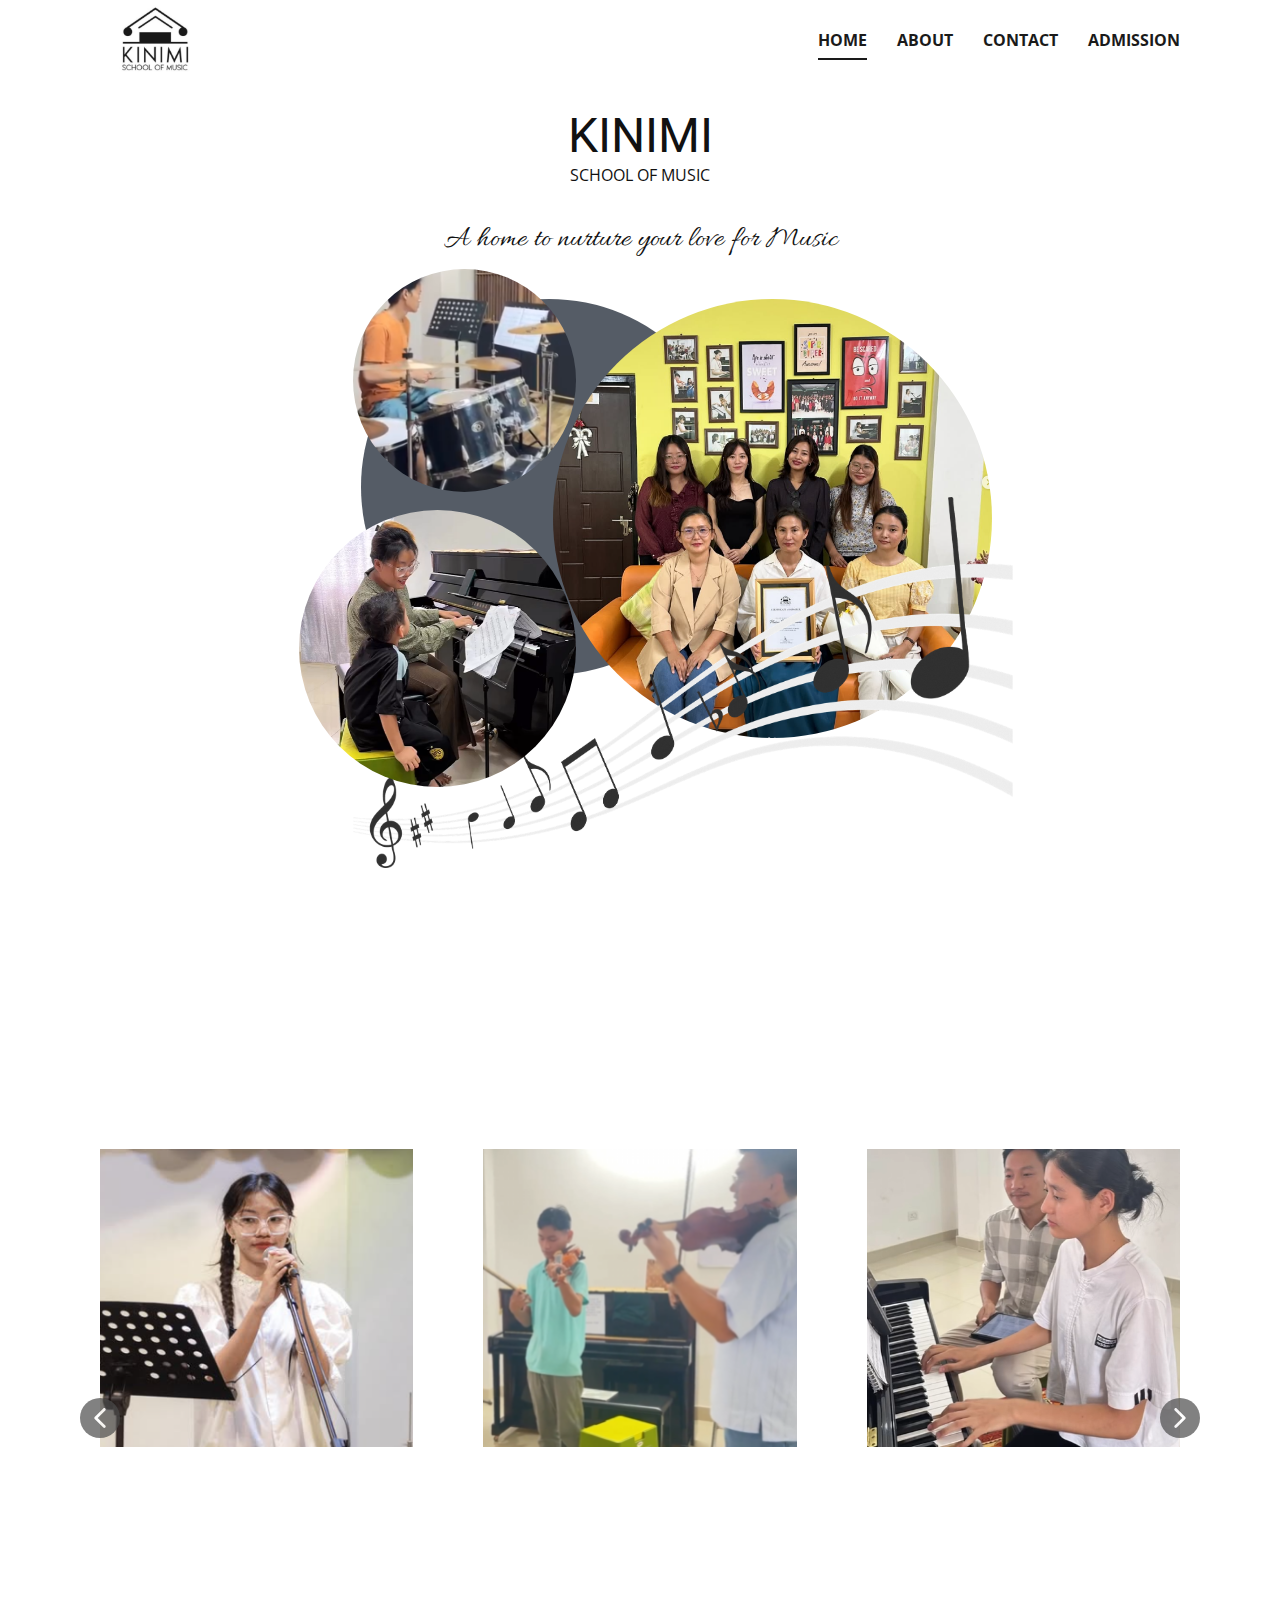
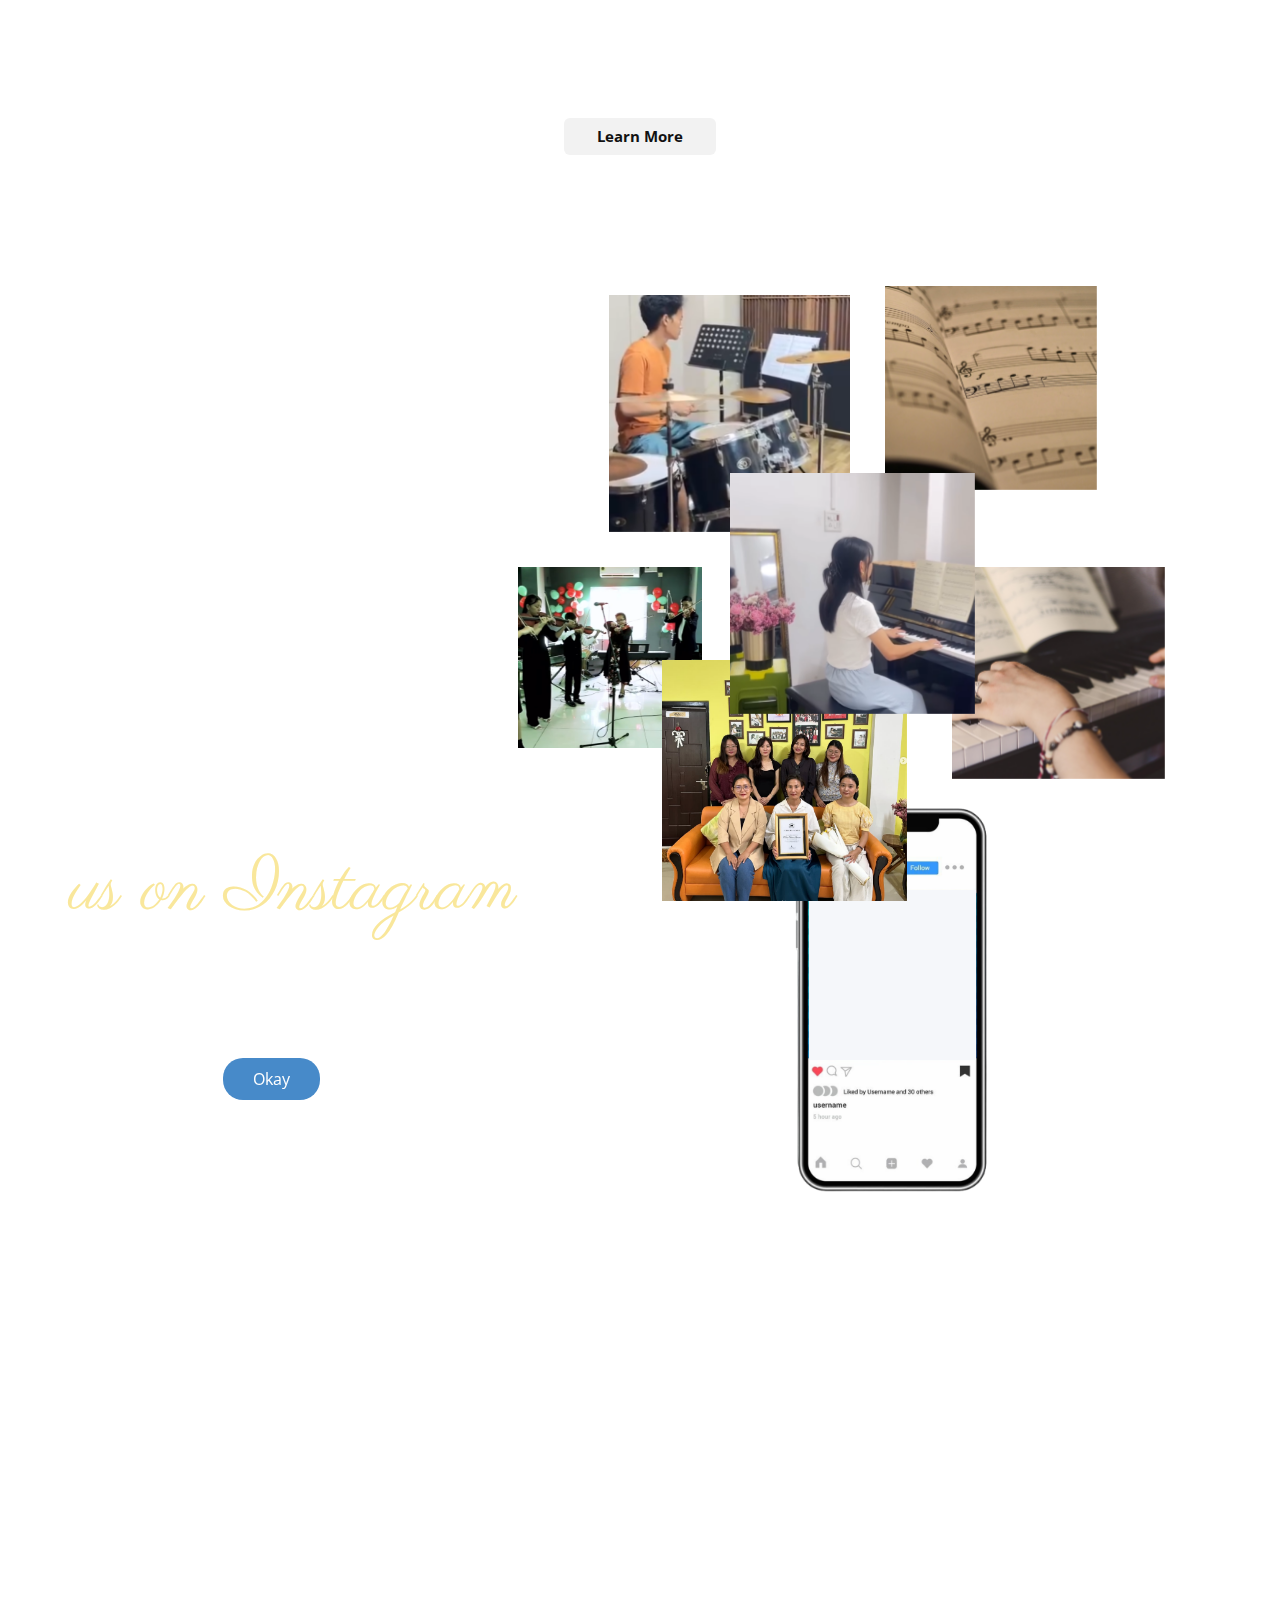
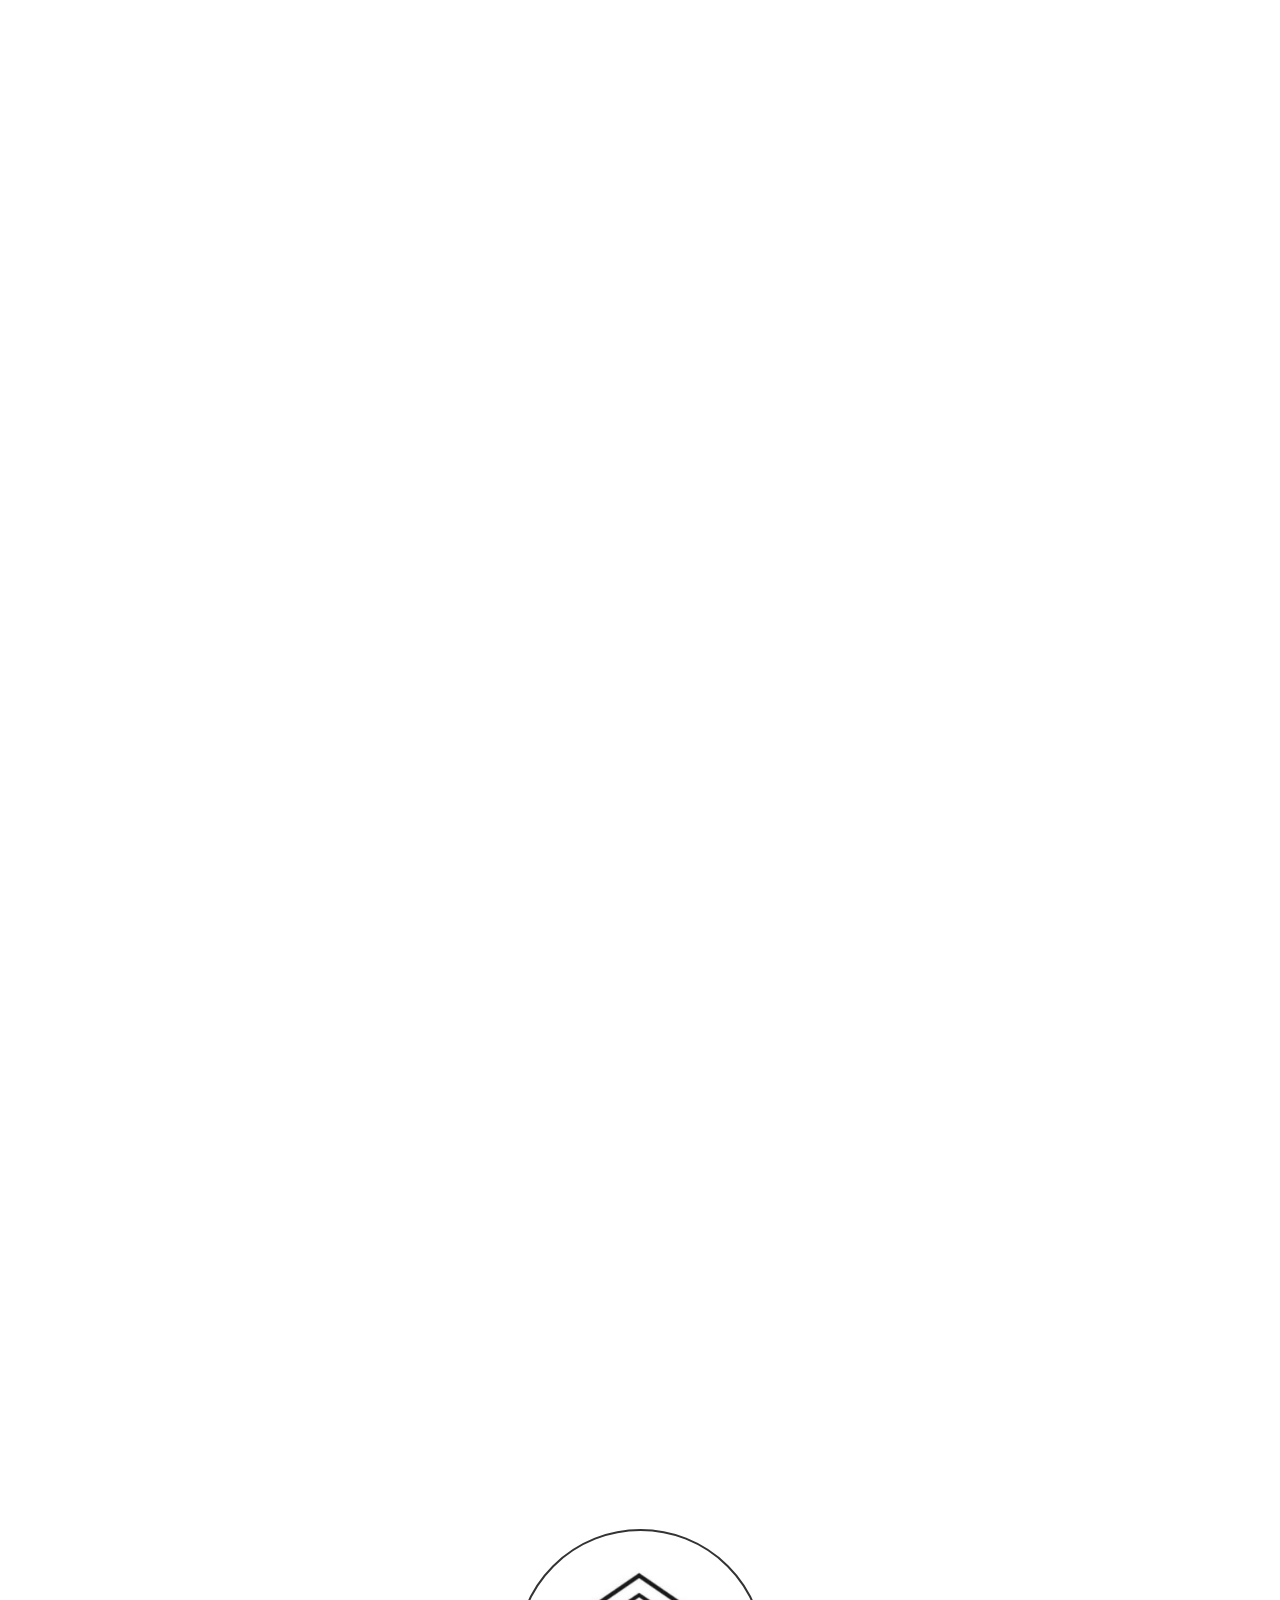
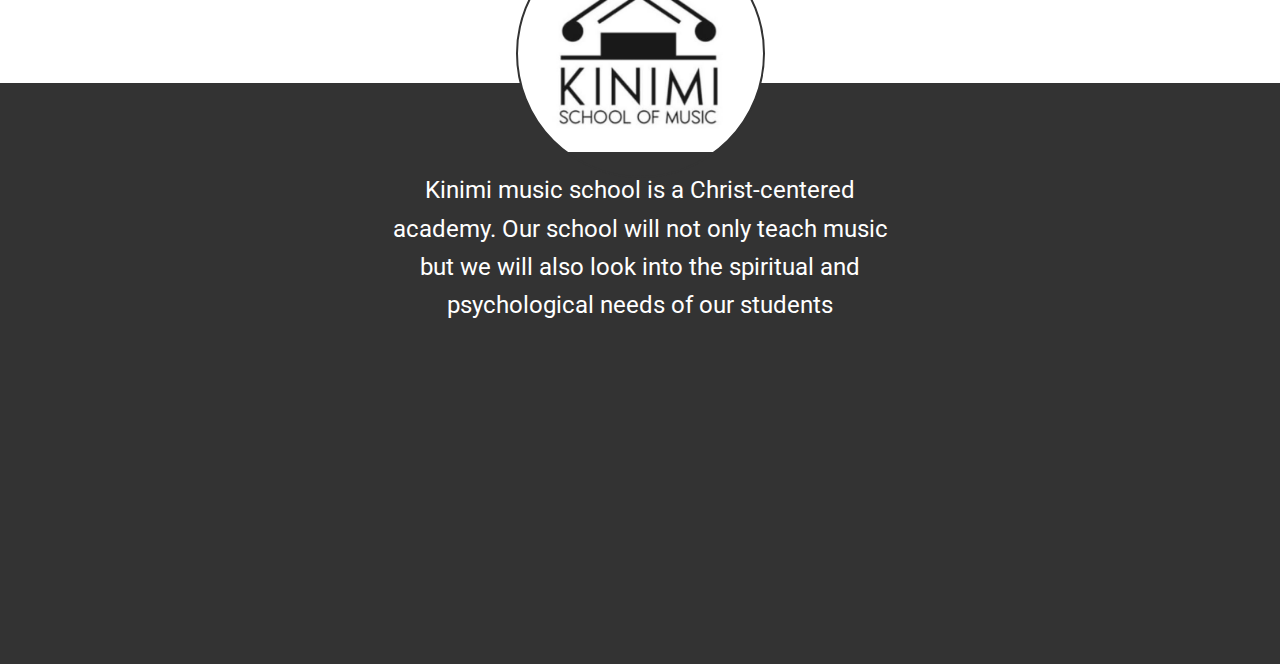
<file: index.html>
<!DOCTYPE html>
<html style="font-size: 16px;" lang="en"><head>
    <meta name="viewport" content="width=device-width, initial-scale=1.0">
    <meta charset="utf-8">
    <meta name="keywords" content="KINIMI">
    <meta name="description" content="">
    <title>Home</title>
    <link rel="stylesheet" href="nicepage.css" media="screen">
<link rel="stylesheet" href="index.css" media="screen">
    <script class="u-script" type="text/javascript" src="jquery.js" defer=""></script>
    <script class="u-script" type="text/javascript" src="nicepage.js" defer=""></script>
    <meta name="generator" content="Nicepage 7.10.10, nicepage.com">
    
    
    
    
    
    
    <link id="u-theme-google-font" rel="stylesheet" href="https://fonts.googleapis.com/css?family=Roboto:100,100i,200,200i,300,300i,400,400i,500,500i,600,600i,700,700i,800,800i,900,900i|Open+Sans:300,300i,400,400i,500,500i,600,600i,700,700i,800,800i">
    <link id="u-page-google-font" rel="stylesheet" href="https://fonts.googleapis.com/css?family=Playfair+Display:400,400i,500,500i,600,600i,700,700i,800,800i,900,900i|Montserrat:100,100i,200,200i,300,300i,400,400i,500,500i,600,600i,700,700i,800,800i,900,900i|Allura:400|Parisienne:400|Meddon:400">
    <script type="application/ld+json">{
		"@context": "http://schema.org",
		"@type": "Organization",
		"name": ""
}</script>
    <meta name="theme-color" content="#478ac9">
    <meta property="og:title" content="Home">
    <meta property="og:type" content="website">
  <meta data-intl-tel-input-cdn-path="intlTelInput/"></head>
  <body data-home-page="Home.html" data-home-page-title="Home" data-path-to-root="./" data-include-products="false" class="u-body u-xl-mode" data-lang="en"><header class="u-clearfix u-header u-sticky u-sticky-8940 u-white u-header" id="header"><div class="u-clearfix u-sheet u-valign-middle-lg u-valign-middle-sm u-valign-middle-xl u-sheet-1">
        <nav class="u-align-right u-menu u-menu-dropdown u-offcanvas u-menu-1" role="navigation" aria-label="Menu navigation">
          <div class="menu-collapse" style="font-size: 1rem; letter-spacing: 0px; font-weight: 700; text-transform: uppercase;">
            <a class="u-button-style u-custom-active-border-color u-custom-active-color u-custom-border u-custom-border-color u-custom-borders u-custom-hover-border-color u-custom-hover-color u-custom-left-right-menu-spacing u-custom-padding-bottom u-custom-text-active-color u-custom-text-color u-custom-text-decoration u-custom-text-hover-color u-custom-top-bottom-menu-spacing u-hamburger-link u-nav-link u-text-active-palette-1-base u-text-hover-palette-2-base" href="#" tabindex="-1" aria-label="Open menu" aria-controls="02e3">
              <svg class="u-svg-link" viewBox="0 0 24 24"><use xlink:href="#menu-hamburger"></use></svg>
              <svg class="u-svg-content" version="1.1" id="menu-hamburger" viewBox="0 0 16 16" x="0px" y="0px" xmlns:xlink="http://www.w3.org/1999/xlink" xmlns="http://www.w3.org/2000/svg"><g><rect y="1" width="16" height="2"></rect><rect y="7" width="16" height="2"></rect><rect y="13" width="16" height="2"></rect>
</g></svg>
            </a>
          </div>
          <div class="u-custom-menu u-nav-container">
            <ul role="menubar" class="u-nav u-spacing-30 u-unstyled u-nav-1"><li role="none" class="u-nav-item"><a role="menuitem" class="u-border-2 u-border-active-grey-90 u-border-hover-grey-50 u-border-no-left u-border-no-right u-border-no-top u-button-style u-nav-link u-text-active-grey-90 u-text-grey-90 u-text-hover-grey-90" href="./" style="padding: 10px 0px;">Home</a>
</li><li role="none" class="u-nav-item"><a role="menuitem" class="u-border-2 u-border-active-grey-90 u-border-hover-grey-50 u-border-no-left u-border-no-right u-border-no-top u-button-style u-nav-link u-text-active-grey-90 u-text-grey-90 u-text-hover-grey-90" href="About.html" style="padding: 10px 0px;">About</a>
</li><li role="none" class="u-nav-item"><a role="menuitem" class="u-border-2 u-border-active-grey-90 u-border-hover-grey-50 u-border-no-left u-border-no-right u-border-no-top u-button-style u-nav-link u-text-active-grey-90 u-text-grey-90 u-text-hover-grey-90" href="Contact.html" style="padding: 10px 0px;">Contact</a>
</li><li role="none" class="u-nav-item"><a role="menuitem" class="u-border-2 u-border-active-grey-90 u-border-hover-grey-50 u-border-no-left u-border-no-right u-border-no-top u-button-style u-nav-link u-text-active-grey-90 u-text-grey-90 u-text-hover-grey-90" href="Admission.html" style="padding: 10px 0px;">Admission</a>
</li></ul>
          </div>
          <div class="u-custom-menu u-nav-container-collapse" id="02e3" role="region" aria-label="Menu panel">
            <div class="u-black u-container-style u-inner-container-layout u-opacity u-opacity-95 u-sidenav">
              <div class="u-inner-container-layout u-sidenav-overflow">
                <div class="u-menu-close" tabindex="-1" aria-label="Close menu"></div>
                <ul class="u-align-center u-nav u-popupmenu-items u-unstyled u-nav-2" role="menubar"><li role="none" class="u-nav-item"><a role="menuitem" class="u-button-style u-nav-link" href="./">Home</a>
</li><li role="none" class="u-nav-item"><a role="menuitem" class="u-button-style u-nav-link" href="About.html">About</a>
</li><li role="none" class="u-nav-item"><a role="menuitem" class="u-button-style u-nav-link" href="Contact.html">Contact</a>
</li><li role="none" class="u-nav-item"><a role="menuitem" class="u-button-style u-nav-link" href="Admission.html">Admission</a>
</li></ul>
              </div>
            </div>
            <div class="u-black u-menu-overlay u-opacity u-opacity-70"></div>
          </div>
        </nav>
        <img class="u-expanded-height u-image u-image-contain u-image-default u-image-1" src="images/2025-07-0217_33_34-Instagram-Opera.png" alt="" data-image-width="310" data-image-height="249">
      </div><style class="u-sticky-style" data-style-id="8940">.u-sticky-fixed.u-sticky-8940:before, .u-body.u-sticky-fixed .u-sticky-8940:before {
borders: top right bottom left !important
}</style></header>
    <section class="u-align-center u-clearfix u-container-align-center u-container-align-center-lg u-container-align-center-md u-container-align-center-sm u-container-align-center-xl u-section-1" id="block-2">
      <div class="u-clearfix u-sheet u-sheet-1">
        <h2 class="u-align-center u-text u-text-default u-text-1">KINIMI</h2>
        <p class="u-align-center u-text u-text-2">SCHOOL OF MUSIC</p>
        <p class="u-align-center u-custom-font u-text u-text-3">A home to nurture your love for Music </p>
        <div class="u-palette-5-dark-2 u-preserve-proportions u-shape u-shape-circle u-shape-1" data-animation-name="fadeIn" data-animation-duration="1000" data-animation-delay="0"></div>
        <div class="u-hover-feature u-image u-image-circle u-image-1" alt="" data-image-width="806" data-image-height="776" data-animation-name="customAnimationIn" data-animation-duration="1000" data-animation-delay="0"></div>
        <div class="u-hover-feature u-image u-image-circle u-image-2" alt="" data-image-width="496" data-image-height="610" data-animation-name="customAnimationIn" data-animation-duration="1000" data-animation-delay="0"></div>
        <img class="u-expanded-width-xs u-hover-feature u-image u-image-contain u-image-default u-image-3" src="images/pngimg.com-music_notes_PNG33.png" alt="" data-image-width="2546" data-image-height="1432" data-animation-name="tada" data-animation-duration="1000" data-animation-delay="0" data-animation-direction="">
        <div class="u-hover-feature u-image u-image-circle u-image-4" alt="" data-image-width="514" data-image-height="625" data-animation-name="customAnimationIn" data-animation-duration="1000" data-animation-delay="200" data-animation-direction=""></div>
      </div>
      
      
      
      
    </section>
    <section class="skrollable u-align-center u-clearfix u-container-align-center u-image u-parallax u-shading u-section-2" src="" data-image-width="1280" data-image-height="853" id="sec-4a4c">
      <div class="u-clearfix u-sheet u-valign-middle-lg u-valign-middle-md u-valign-middle-sm u-sheet-1">
        <h2 class="u-align-center u-text u-text-default-lg u-text-default-md u-text-default-sm u-text-default-xl u-text-1">Courses Available</h2>
        <p class="u-align-center u-text u-text-2">Explore music through various music courses currently provided by our school</p>
        <div class="u-expanded-width u-layout-horizontal u-list u-list-1">
          <div class="u-repeater u-repeater-1">
            <div class="u-container-align-left u-container-style u-list-item u-repeater-item">
              <div class="u-container-layout u-similar-container u-valign-top-lg u-valign-top-md u-valign-top-sm u-valign-top-xl u-container-layout-1">
                <img class="u-expanded-width u-image u-image-default u-image-1" alt="" data-image-width="341" data-image-height="405" src="images/2025-07-0222_02_39-Instagram-Opera.png">
                <h4 class="u-align-center u-text u-text-3">Vocals</h4>
                <p class="u-align-justify u-text u-text-4">Explore our range of vocal classes available for all skill levels. Whether you're a beginner or advanced singer, we offer personalized lessons to help you improve your vocal abilities.</p>
              </div>
            </div>
            <div class="u-container-align-left u-container-style u-list-item u-repeater-item">
              <div class="u-container-layout u-similar-container u-valign-top-lg u-valign-top-md u-valign-top-sm u-valign-top-xl u-container-layout-2">
                <img class="u-expanded-width u-image u-image-default u-image-2" alt="" data-image-width="312" data-image-height="317" src="images/2025-07-0222_03_34-Instagram-Opera.png">
                <h4 class="u-align-center u-text u-text-5">Violin</h4>
                <p class="u-align-justify u-text u-text-6">Whether you're a beginner or looking to refine your skills, our violin classes cater to all levels. Immerse yourself in the beautiful world of music and enhance your talent.</p>
              </div>
            </div>
            <div class="u-container-align-left u-container-style u-list-item u-repeater-item">
              <div class="u-container-layout u-similar-container u-valign-top-lg u-valign-top-md u-valign-top-sm u-valign-top-xl u-container-layout-3">
                <img class="u-expanded-width u-image u-image-default u-image-3" alt="" data-image-width="486" data-image-height="583" src="images/2025-07-0222_04_30-Instagram-Opera.png">
                <h4 class="u-align-center u-text u-text-7">Piano </h4>
                <p class="u-align-justify u-text u-text-8">Experience top-quality piano instruction in a supportive and inspiring learning environment. Enroll now!</p>
              </div>
            </div>
            <div class="u-container-align-left u-container-style u-list-item u-repeater-item">
              <div class="u-container-layout u-similar-container u-valign-top-lg u-valign-top-md u-valign-top-sm u-valign-top-xl u-container-layout-4">
                <img class="u-expanded-width u-image u-image-default u-image-4" alt="" data-image-width="496" data-image-height="610" src="images/2025-07-0218_02_16-Instagram-Opera.png">
                <h4 class="u-align-center u-text u-text-9">Drums</h4>
                <p class="u-align-justify u-text u-text-10">Contemporary (rock and pop)</p>
              </div>
            </div>
            <div class="u-container-align-left u-container-style u-list-item u-repeater-item">
              <div class="u-container-layout u-similar-container u-valign-top-lg u-valign-top-md u-valign-top-sm u-valign-top-xl u-container-layout-5">
                <img class="u-expanded-width u-image u-image-default u-image-5" alt="" data-image-width="1280" data-image-height="720" src="images/7ea598074f27fc2e6cad62331bd69df260e1e33b266a4fefcc7a9f8f6221c5abdd8a4035abd8a39aac75ee21eb8e6151ca7e462101977f760c24f3_1280.jpg">
                <h4 class="u-align-center u-text u-text-11">Guitar</h4>
                <p class="u-align-justify u-text u-text-12">Western Classical and Contemporary (rock and pop)</p>
              </div>
            </div>
            <div class="u-container-align-left u-container-style u-list-item u-repeater-item">
              <div class="u-container-layout u-similar-container u-valign-top-lg u-valign-top-md u-valign-top-sm u-valign-top-xl u-container-layout-6">
                <img class="u-expanded-width u-image u-image-default u-image-6" alt="" data-image-width="1280" data-image-height="853" src="images/59d8b900bec3ba622b78c395e295d456f5df8b6a99c9519f8452f731362821eba3dbcc430458933d9a495daa64727a7b3f92f73520b476bc7bc0ba_1280.jpg">
                <h4 class="u-align-center u-text u-text-13">Choral Conducting</h4>
                <p class="u-align-justify u-text u-text-14">lorem ipsum bla bla</p>
              </div>
            </div>
            <div class="u-container-align-left u-container-style u-list-item u-repeater-item">
              <div class="u-container-layout u-similar-container u-valign-top-lg u-valign-top-md u-valign-top-sm u-valign-top-xl u-container-layout-7">
                <img class="u-expanded-width u-image u-image-default u-image-7" alt="" data-image-width="1280" data-image-height="853" src="images/5314635fe0ab44c1c955ea27afaad547b9da6f7d95106c72fbb3288a8cf7d4a8dc2ebfd616b9664546ef1f5673056e1a9a3be5751c837642ecdfeb_1280.jpg">
                <h4 class="u-align-center u-text u-text-15">Music Theory</h4>
                <p class="u-align-justify u-text u-text-16">loren lorem i[psm bla jha </p>
              </div>
            </div>
            <div class="u-container-align-left u-container-style u-list-item u-repeater-item">
              <div class="u-container-layout u-similar-container u-valign-top-lg u-valign-top-md u-valign-top-sm u-valign-top-xl u-container-layout-8">
                <img class="u-expanded-width u-image u-image-default u-image-8" alt="" data-image-width="1280" data-image-height="854" src="images/9f6bd094ad5e2dd91848172ca8e415df737483bee38759af97c92bba8d100b13cb7f92c138d33f2b8f7d7f9f28bba90b072779bfbf7e53e649e71d_1280.jpg">
                <h4 class="u-align-center u-text u-text-17">Church Music</h4>
                <p class="u-align-justify u-text u-text-18">explanation&nbsp;explanation&nbsp;explanation&nbsp;explanation&nbsp;</p>
              </div>
            </div>
          </div>
          <a class="u-absolute-vcenter u-gallery-nav u-gallery-nav-prev u-grey-70 u-icon-circle u-opacity u-opacity-70 u-spacing-10 u-text-white u-gallery-nav-1" href="#" role="button"><span aria-hidden="true">
              <svg viewBox="0 0 451.847 451.847"><path d="M97.141,225.92c0-8.095,3.091-16.192,9.259-22.366L300.689,9.27c12.359-12.359,32.397-12.359,44.751,0
c12.354,12.354,12.354,32.388,0,44.748L173.525,225.92l171.903,171.909c12.354,12.354,12.354,32.391,0,44.744
c-12.354,12.365-32.386,12.365-44.745,0l-194.29-194.281C100.226,242.115,97.141,234.018,97.141,225.92z"></path></svg></span><span class="sr-only">
              <svg viewBox="0 0 451.847 451.847"><path d="M97.141,225.92c0-8.095,3.091-16.192,9.259-22.366L300.689,9.27c12.359-12.359,32.397-12.359,44.751,0
c12.354,12.354,12.354,32.388,0,44.748L173.525,225.92l171.903,171.909c12.354,12.354,12.354,32.391,0,44.744
c-12.354,12.365-32.386,12.365-44.745,0l-194.29-194.281C100.226,242.115,97.141,234.018,97.141,225.92z"></path></svg></span>
          </a>
          <a class="u-absolute-vcenter u-gallery-nav u-gallery-nav-next u-grey-70 u-icon-circle u-opacity u-opacity-70 u-spacing-10 u-text-white u-gallery-nav-2" href="#" role="button"><span aria-hidden="true">
              <svg viewBox="0 0 451.846 451.847"><path d="M345.441,248.292L151.154,442.573c-12.359,12.365-32.397,12.365-44.75,0c-12.354-12.354-12.354-32.391,0-44.744
L278.318,225.92L106.409,54.017c-12.354-12.359-12.354-32.394,0-44.748c12.354-12.359,32.391-12.359,44.75,0l194.287,194.284
c6.177,6.18,9.262,14.271,9.262,22.366C354.708,234.018,351.617,242.115,345.441,248.292z"></path></svg></span><span class="sr-only">
              <svg viewBox="0 0 451.846 451.847"><path d="M345.441,248.292L151.154,442.573c-12.359,12.365-32.397,12.365-44.75,0c-12.354-12.354-12.354-32.391,0-44.744
L278.318,225.92L106.409,54.017c-12.354-12.359-12.354-32.394,0-44.748c12.354-12.359,32.391-12.359,44.75,0l194.287,194.284
c6.177,6.18,9.262,14.271,9.262,22.366C354.708,234.018,351.617,242.115,345.441,248.292z"></path></svg></span>
          </a>
        </div>
        <a href="" class="u-border-none u-btn u-btn-round u-button-style u-grey-5 u-hover-palette-2-light-1 u-radius u-btn-1">Learn More </a>
      </div>
    </section>
    <section class="skrollable u-clearfix u-gradient u-parallax u-section-3" id="sec-05bf" data-image-width="854" data-image-height="1280">
      <div class="u-clearfix u-sheet u-sheet-1">
        <div class="u-clearfix u-group-elements u-group-elements-1" data-custom-animation="{&quot;animation&quot;:{&quot;XXL&quot;:{&quot;steps&quot;:[],&quot;hidden&quot;:false,&quot;start&quot;:{&quot;at&quot;:&quot;bottom&quot;,&quot;off&quot;:0},&quot;end&quot;:{&quot;at&quot;:&quot;top&quot;,&quot;off&quot;:0}},&quot;XL&quot;:{&quot;steps&quot;:[{&quot;dist&quot;:0.5,&quot;skip&quot;:0,&quot;blur&quot;:0,&quot;sticky&quot;:false,&quot;fixed&quot;:true,&quot;mx&quot;:0,&quot;my&quot;:0,&quot;op&quot;:1,&quot;rot&quot;:0,&quot;sx&quot;:1,&quot;sy&quot;:1,&quot;bgy&quot;:0}],&quot;hidden&quot;:false,&quot;start&quot;:{&quot;at&quot;:&quot;top&quot;,&quot;off&quot;:0},&quot;end&quot;:{&quot;at&quot;:&quot;top&quot;,&quot;off&quot;:0}},&quot;LG&quot;:{&quot;steps&quot;:[],&quot;hidden&quot;:false,&quot;start&quot;:{&quot;at&quot;:&quot;bottom&quot;,&quot;off&quot;:0},&quot;end&quot;:{&quot;at&quot;:&quot;top&quot;,&quot;off&quot;:0}},&quot;MD&quot;:{&quot;steps&quot;:[],&quot;hidden&quot;:false,&quot;start&quot;:{&quot;at&quot;:&quot;bottom&quot;,&quot;off&quot;:0},&quot;end&quot;:{&quot;at&quot;:&quot;top&quot;,&quot;off&quot;:0}},&quot;SM&quot;:{&quot;steps&quot;:[],&quot;hidden&quot;:true,&quot;start&quot;:{&quot;at&quot;:&quot;bottom&quot;,&quot;off&quot;:0},&quot;end&quot;:{&quot;at&quot;:&quot;top&quot;,&quot;off&quot;:0}},&quot;XS&quot;:{&quot;steps&quot;:[],&quot;hidden&quot;:true,&quot;start&quot;:{&quot;at&quot;:&quot;bottom&quot;,&quot;off&quot;:0},&quot;end&quot;:{&quot;at&quot;:&quot;top&quot;,&quot;off&quot;:0}}},&quot;container&quot;:&quot;&quot;}">
          <div class="u-clearfix u-group-elements u-group-elements-2">
            <img class="u-expanded u-image u-image-contain u-image-default" src="images/instagram-profile-interfawith-mobile-phone.PNG" alt="" data-image-width="513" data-image-height="998">
            <div class="u-align-center u-palette-5-light-3 u-shape u-shape-rectangle u-shape-1"></div>
          </div>
          <div class="custom-expanded u-clearfix u-expanded-width-lg u-expanded-width-md u-expanded-width-sm u-expanded-width-xl u-group-elements u-group-elements-3">
            <img class="u-image u-image-default u-image-2" src="images/5314635fe0ab44c1c955ea27afaad547b9da6f7d95106c72fbb3288a8cf7d4a8dc2ebfd616b9664546ef1f5673056e1a9a3be5751c837642ecdfeb_1280.jpg" alt="" data-image-width="1280" data-image-height="853" data-custom-animation="{&quot;animation&quot;:{&quot;XXL&quot;:{&quot;steps&quot;:[],&quot;hidden&quot;:false,&quot;start&quot;:{&quot;at&quot;:&quot;bottom&quot;,&quot;off&quot;:0},&quot;end&quot;:{&quot;at&quot;:&quot;top&quot;,&quot;off&quot;:0}},&quot;XL&quot;:{&quot;steps&quot;:[{&quot;dist&quot;:0.25,&quot;skip&quot;:0,&quot;blur&quot;:0,&quot;sticky&quot;:false,&quot;fixed&quot;:true,&quot;mx&quot;:&quot;12&quot;,&quot;my&quot;:&quot;0&quot;,&quot;op&quot;:1,&quot;rot&quot;:&quot;24&quot;,&quot;sx&quot;:1.12,&quot;sy&quot;:1.12,&quot;bgy&quot;:0},{&quot;dist&quot;:0.25,&quot;skip&quot;:0,&quot;blur&quot;:0,&quot;sticky&quot;:false,&quot;fixed&quot;:true,&quot;mx&quot;:&quot;-99&quot;,&quot;my&quot;:&quot;85&quot;,&quot;op&quot;:1,&quot;rot&quot;:0,&quot;sx&quot;:0.6,&quot;sy&quot;:0.6,&quot;bgy&quot;:0}],&quot;hidden&quot;:false,&quot;start&quot;:{&quot;at&quot;:&quot;middle&quot;,&quot;off&quot;:0},&quot;end&quot;:{&quot;at&quot;:&quot;top&quot;,&quot;off&quot;:0}},&quot;LG&quot;:{&quot;steps&quot;:[],&quot;hidden&quot;:false,&quot;start&quot;:{&quot;at&quot;:&quot;bottom&quot;,&quot;off&quot;:0},&quot;end&quot;:{&quot;at&quot;:&quot;top&quot;,&quot;off&quot;:0}},&quot;MD&quot;:{&quot;steps&quot;:[],&quot;hidden&quot;:false,&quot;start&quot;:{&quot;at&quot;:&quot;bottom&quot;,&quot;off&quot;:0},&quot;end&quot;:{&quot;at&quot;:&quot;top&quot;,&quot;off&quot;:0}},&quot;SM&quot;:{&quot;steps&quot;:[],&quot;hidden&quot;:true,&quot;start&quot;:{&quot;at&quot;:&quot;bottom&quot;,&quot;off&quot;:0},&quot;end&quot;:{&quot;at&quot;:&quot;top&quot;,&quot;off&quot;:0}},&quot;XS&quot;:{&quot;steps&quot;:[],&quot;hidden&quot;:true,&quot;start&quot;:{&quot;at&quot;:&quot;bottom&quot;,&quot;off&quot;:0},&quot;end&quot;:{&quot;at&quot;:&quot;top&quot;,&quot;off&quot;:0}}},&quot;container&quot;:&quot;&quot;}">
            <img class="u-image u-image-default u-image-3" src="images/2025-07-0218_02_16-Instagram-Opera.png" alt="" data-image-width="496" data-image-height="610" data-custom-animation="{&quot;animation&quot;:{&quot;XXL&quot;:{&quot;steps&quot;:[],&quot;hidden&quot;:false,&quot;start&quot;:{&quot;at&quot;:&quot;bottom&quot;,&quot;off&quot;:0},&quot;end&quot;:{&quot;at&quot;:&quot;top&quot;,&quot;off&quot;:0}},&quot;XL&quot;:{&quot;steps&quot;:[{&quot;dist&quot;:0.25,&quot;skip&quot;:0,&quot;blur&quot;:0,&quot;sticky&quot;:false,&quot;fixed&quot;:true,&quot;mx&quot;:&quot;-40&quot;,&quot;my&quot;:&quot;-21&quot;,&quot;op&quot;:1,&quot;rot&quot;:&quot;-9&quot;,&quot;sx&quot;:1.13,&quot;sy&quot;:1.13,&quot;bgy&quot;:0},{&quot;dist&quot;:0.25,&quot;skip&quot;:0,&quot;blur&quot;:0,&quot;sticky&quot;:false,&quot;fixed&quot;:true,&quot;mx&quot;:&quot;152&quot;,&quot;my&quot;:&quot;66&quot;,&quot;op&quot;:1,&quot;rot&quot;:0,&quot;sx&quot;:0.43,&quot;sy&quot;:0.43,&quot;bgy&quot;:0}],&quot;hidden&quot;:false,&quot;start&quot;:{&quot;at&quot;:&quot;middle&quot;,&quot;off&quot;:0},&quot;end&quot;:{&quot;at&quot;:&quot;top&quot;,&quot;off&quot;:0}},&quot;LG&quot;:{&quot;steps&quot;:[],&quot;hidden&quot;:false,&quot;start&quot;:{&quot;at&quot;:&quot;bottom&quot;,&quot;off&quot;:0},&quot;end&quot;:{&quot;at&quot;:&quot;top&quot;,&quot;off&quot;:0}},&quot;MD&quot;:{&quot;steps&quot;:[],&quot;hidden&quot;:false,&quot;start&quot;:{&quot;at&quot;:&quot;bottom&quot;,&quot;off&quot;:0},&quot;end&quot;:{&quot;at&quot;:&quot;top&quot;,&quot;off&quot;:0}},&quot;SM&quot;:{&quot;steps&quot;:[],&quot;hidden&quot;:true,&quot;start&quot;:{&quot;at&quot;:&quot;bottom&quot;,&quot;off&quot;:0},&quot;end&quot;:{&quot;at&quot;:&quot;top&quot;,&quot;off&quot;:0}},&quot;XS&quot;:{&quot;steps&quot;:[],&quot;hidden&quot;:true,&quot;start&quot;:{&quot;at&quot;:&quot;bottom&quot;,&quot;off&quot;:0},&quot;end&quot;:{&quot;at&quot;:&quot;top&quot;,&quot;off&quot;:0}}},&quot;container&quot;:&quot;&quot;}">
            <img class="u-image u-image-default u-image-4" src="images/2025-07-0218_01_13-Instagram-Opera.png" alt="" data-image-width="842" data-image-height="507" data-custom-animation="{&quot;animation&quot;:{&quot;XXL&quot;:{&quot;steps&quot;:[],&quot;hidden&quot;:false,&quot;start&quot;:{&quot;at&quot;:&quot;bottom&quot;,&quot;off&quot;:0},&quot;end&quot;:{&quot;at&quot;:&quot;top&quot;,&quot;off&quot;:0}},&quot;XL&quot;:{&quot;steps&quot;:[{&quot;dist&quot;:0.25,&quot;skip&quot;:0,&quot;blur&quot;:0,&quot;sticky&quot;:false,&quot;fixed&quot;:true,&quot;mx&quot;:&quot;24&quot;,&quot;my&quot;:&quot;-46&quot;,&quot;op&quot;:1,&quot;rot&quot;:&quot;-33&quot;,&quot;sx&quot;:1.38,&quot;sy&quot;:1.38,&quot;bgy&quot;:0},{&quot;dist&quot;:0.25,&quot;skip&quot;:0,&quot;blur&quot;:0,&quot;sticky&quot;:false,&quot;fixed&quot;:true,&quot;mx&quot;:&quot;282&quot;,&quot;my&quot;:&quot;-160&quot;,&quot;op&quot;:1,&quot;rot&quot;:0,&quot;sx&quot;:0.46,&quot;sy&quot;:0.46,&quot;bgy&quot;:0}],&quot;hidden&quot;:false,&quot;start&quot;:{&quot;at&quot;:&quot;middle&quot;,&quot;off&quot;:0},&quot;end&quot;:{&quot;at&quot;:&quot;top&quot;,&quot;off&quot;:0}},&quot;LG&quot;:{&quot;steps&quot;:[],&quot;hidden&quot;:false,&quot;start&quot;:{&quot;at&quot;:&quot;bottom&quot;,&quot;off&quot;:0},&quot;end&quot;:{&quot;at&quot;:&quot;top&quot;,&quot;off&quot;:0}},&quot;MD&quot;:{&quot;steps&quot;:[],&quot;hidden&quot;:false,&quot;start&quot;:{&quot;at&quot;:&quot;bottom&quot;,&quot;off&quot;:0},&quot;end&quot;:{&quot;at&quot;:&quot;top&quot;,&quot;off&quot;:0}},&quot;SM&quot;:{&quot;steps&quot;:[],&quot;hidden&quot;:true,&quot;start&quot;:{&quot;at&quot;:&quot;bottom&quot;,&quot;off&quot;:0},&quot;end&quot;:{&quot;at&quot;:&quot;top&quot;,&quot;off&quot;:0}},&quot;XS&quot;:{&quot;steps&quot;:[],&quot;hidden&quot;:true,&quot;start&quot;:{&quot;at&quot;:&quot;bottom&quot;,&quot;off&quot;:0},&quot;end&quot;:{&quot;at&quot;:&quot;top&quot;,&quot;off&quot;:0}}},&quot;container&quot;:&quot;&quot;}">
            <img class="u-image u-image-default u-image-5" src="images/2025-07-0218_46_56-Instagram-Opera.png" alt="" data-image-width="806" data-image-height="776" data-custom-animation="{&quot;animation&quot;:{&quot;XXL&quot;:{&quot;steps&quot;:[],&quot;hidden&quot;:false,&quot;start&quot;:{&quot;at&quot;:&quot;bottom&quot;,&quot;off&quot;:0},&quot;end&quot;:{&quot;at&quot;:&quot;top&quot;,&quot;off&quot;:0}},&quot;XL&quot;:{&quot;steps&quot;:[{&quot;dist&quot;:0.25,&quot;skip&quot;:0,&quot;blur&quot;:0,&quot;sticky&quot;:false,&quot;fixed&quot;:true,&quot;mx&quot;:&quot;-36&quot;,&quot;my&quot;:&quot;173&quot;,&quot;op&quot;:1,&quot;rot&quot;:&quot;27&quot;,&quot;sx&quot;:1.4,&quot;sy&quot;:1.4,&quot;bgy&quot;:0},{&quot;dist&quot;:0.25,&quot;skip&quot;:0,&quot;blur&quot;:0,&quot;sticky&quot;:false,&quot;fixed&quot;:true,&quot;mx&quot;:&quot;107&quot;,&quot;my&quot;:&quot;-288&quot;,&quot;op&quot;:1,&quot;rot&quot;:0,&quot;sx&quot;:0.53,&quot;sy&quot;:0.53,&quot;bgy&quot;:0}],&quot;hidden&quot;:false,&quot;start&quot;:{&quot;at&quot;:&quot;middle&quot;,&quot;off&quot;:0},&quot;end&quot;:{&quot;at&quot;:&quot;top&quot;,&quot;off&quot;:0}},&quot;LG&quot;:{&quot;steps&quot;:[],&quot;hidden&quot;:false,&quot;start&quot;:{&quot;at&quot;:&quot;bottom&quot;,&quot;off&quot;:0},&quot;end&quot;:{&quot;at&quot;:&quot;top&quot;,&quot;off&quot;:0}},&quot;MD&quot;:{&quot;steps&quot;:[],&quot;hidden&quot;:false,&quot;start&quot;:{&quot;at&quot;:&quot;bottom&quot;,&quot;off&quot;:0},&quot;end&quot;:{&quot;at&quot;:&quot;top&quot;,&quot;off&quot;:0}},&quot;SM&quot;:{&quot;steps&quot;:[],&quot;hidden&quot;:true,&quot;start&quot;:{&quot;at&quot;:&quot;bottom&quot;,&quot;off&quot;:0},&quot;end&quot;:{&quot;at&quot;:&quot;top&quot;,&quot;off&quot;:0}},&quot;XS&quot;:{&quot;steps&quot;:[],&quot;hidden&quot;:true,&quot;start&quot;:{&quot;at&quot;:&quot;bottom&quot;,&quot;off&quot;:0},&quot;end&quot;:{&quot;at&quot;:&quot;top&quot;,&quot;off&quot;:0}}},&quot;container&quot;:&quot;&quot;}">
            <img class="u-image u-image-default u-image-6" src="images/d6eee3cec9057c70a808708ea6e3310e4d1b1ef7887e93e263150825f42ff44f07209bb2698e7dd1e12f2b8931e394f8b0dd37deea96257a2c723d_1280.jpg" alt="" data-image-width="1280" data-image-height="851" data-custom-animation="{&quot;animation&quot;:{&quot;XXL&quot;:{&quot;steps&quot;:[],&quot;hidden&quot;:false,&quot;start&quot;:{&quot;at&quot;:&quot;bottom&quot;,&quot;off&quot;:0},&quot;end&quot;:{&quot;at&quot;:&quot;top&quot;,&quot;off&quot;:0}},&quot;XL&quot;:{&quot;steps&quot;:[{&quot;dist&quot;:0.25,&quot;skip&quot;:0,&quot;blur&quot;:0,&quot;sticky&quot;:false,&quot;fixed&quot;:true,&quot;mx&quot;:&quot;73&quot;,&quot;my&quot;:&quot;43&quot;,&quot;op&quot;:1,&quot;rot&quot;:&quot;22&quot;,&quot;sx&quot;:1.15,&quot;sy&quot;:1.15,&quot;bgy&quot;:0},{&quot;dist&quot;:0.25,&quot;skip&quot;:0,&quot;blur&quot;:0,&quot;sticky&quot;:false,&quot;fixed&quot;:true,&quot;mx&quot;:&quot;-165&quot;,&quot;my&quot;:&quot;-182&quot;,&quot;op&quot;:1,&quot;rot&quot;:0,&quot;sx&quot;:0.51,&quot;sy&quot;:0.51,&quot;bgy&quot;:0}],&quot;hidden&quot;:false,&quot;start&quot;:{&quot;at&quot;:&quot;middle&quot;,&quot;off&quot;:0},&quot;end&quot;:{&quot;at&quot;:&quot;top&quot;,&quot;off&quot;:0}},&quot;LG&quot;:{&quot;steps&quot;:[],&quot;hidden&quot;:false,&quot;start&quot;:{&quot;at&quot;:&quot;bottom&quot;,&quot;off&quot;:0},&quot;end&quot;:{&quot;at&quot;:&quot;top&quot;,&quot;off&quot;:0}},&quot;MD&quot;:{&quot;steps&quot;:[],&quot;hidden&quot;:false,&quot;start&quot;:{&quot;at&quot;:&quot;bottom&quot;,&quot;off&quot;:0},&quot;end&quot;:{&quot;at&quot;:&quot;top&quot;,&quot;off&quot;:0}},&quot;SM&quot;:{&quot;steps&quot;:[],&quot;hidden&quot;:true,&quot;start&quot;:{&quot;at&quot;:&quot;bottom&quot;,&quot;off&quot;:0},&quot;end&quot;:{&quot;at&quot;:&quot;top&quot;,&quot;off&quot;:0}},&quot;XS&quot;:{&quot;steps&quot;:[],&quot;hidden&quot;:true,&quot;start&quot;:{&quot;at&quot;:&quot;bottom&quot;,&quot;off&quot;:0},&quot;end&quot;:{&quot;at&quot;:&quot;top&quot;,&quot;off&quot;:0}}},&quot;container&quot;:&quot;&quot;}">
            <img class="u-image u-image-default u-image-7" src="images/2025-07-0217_58_21-Instagram-Opera.png" alt="" data-image-width="619" data-image-height="709" data-custom-animation="{&quot;animation&quot;:{&quot;XXL&quot;:{&quot;steps&quot;:[],&quot;hidden&quot;:false,&quot;start&quot;:{&quot;at&quot;:&quot;bottom&quot;,&quot;off&quot;:0},&quot;end&quot;:{&quot;at&quot;:&quot;top&quot;,&quot;off&quot;:0}},&quot;XL&quot;:{&quot;steps&quot;:[{&quot;dist&quot;:0.2,&quot;skip&quot;:0,&quot;blur&quot;:0,&quot;sticky&quot;:false,&quot;fixed&quot;:true,&quot;mx&quot;:&quot;4&quot;,&quot;my&quot;:&quot;8&quot;,&quot;op&quot;:1,&quot;rot&quot;:&quot;-7&quot;,&quot;sx&quot;:1.26,&quot;sy&quot;:1.26,&quot;bgy&quot;:0},{&quot;dist&quot;:0.55,&quot;skip&quot;:0,&quot;blur&quot;:0,&quot;sticky&quot;:false,&quot;fixed&quot;:true,&quot;mx&quot;:&quot;40&quot;,&quot;my&quot;:&quot;-369&quot;,&quot;op&quot;:1,&quot;rot&quot;:0,&quot;sx&quot;:0.69,&quot;sy&quot;:0.69,&quot;bgy&quot;:0}],&quot;hidden&quot;:false,&quot;start&quot;:{&quot;at&quot;:&quot;middle&quot;,&quot;off&quot;:0},&quot;end&quot;:{&quot;at&quot;:&quot;top&quot;,&quot;off&quot;:0}},&quot;LG&quot;:{&quot;steps&quot;:[],&quot;hidden&quot;:false,&quot;start&quot;:{&quot;at&quot;:&quot;bottom&quot;,&quot;off&quot;:0},&quot;end&quot;:{&quot;at&quot;:&quot;top&quot;,&quot;off&quot;:0}},&quot;MD&quot;:{&quot;steps&quot;:[],&quot;hidden&quot;:false,&quot;start&quot;:{&quot;at&quot;:&quot;bottom&quot;,&quot;off&quot;:0},&quot;end&quot;:{&quot;at&quot;:&quot;top&quot;,&quot;off&quot;:0}},&quot;SM&quot;:{&quot;steps&quot;:[],&quot;hidden&quot;:true,&quot;start&quot;:{&quot;at&quot;:&quot;bottom&quot;,&quot;off&quot;:0},&quot;end&quot;:{&quot;at&quot;:&quot;top&quot;,&quot;off&quot;:0}},&quot;XS&quot;:{&quot;steps&quot;:[],&quot;hidden&quot;:true,&quot;start&quot;:{&quot;at&quot;:&quot;bottom&quot;,&quot;off&quot;:0},&quot;end&quot;:{&quot;at&quot;:&quot;top&quot;,&quot;off&quot;:0}}},&quot;container&quot;:&quot;&quot;}">
          </div>
        </div>
        <div class="u-container-style u-expanded-width-xs u-group u-shape-rectangle u-group-1" data-custom-animation="{&quot;animation&quot;:{&quot;XXL&quot;:{&quot;steps&quot;:[],&quot;hidden&quot;:false,&quot;start&quot;:{&quot;at&quot;:&quot;bottom&quot;,&quot;off&quot;:0},&quot;end&quot;:{&quot;at&quot;:&quot;top&quot;,&quot;off&quot;:0}},&quot;XL&quot;:{&quot;steps&quot;:[{&quot;dist&quot;:0.6,&quot;skip&quot;:0,&quot;blur&quot;:0,&quot;sticky&quot;:false,&quot;fixed&quot;:true,&quot;mx&quot;:0,&quot;my&quot;:0,&quot;op&quot;:1,&quot;rot&quot;:0,&quot;sx&quot;:1,&quot;sy&quot;:1,&quot;bgy&quot;:0}],&quot;hidden&quot;:false,&quot;start&quot;:{&quot;at&quot;:&quot;middle&quot;,&quot;off&quot;:0},&quot;end&quot;:{&quot;at&quot;:&quot;top&quot;,&quot;off&quot;:0}},&quot;LG&quot;:{&quot;steps&quot;:[],&quot;hidden&quot;:false,&quot;start&quot;:{&quot;at&quot;:&quot;bottom&quot;,&quot;off&quot;:0},&quot;end&quot;:{&quot;at&quot;:&quot;top&quot;,&quot;off&quot;:0}},&quot;MD&quot;:{&quot;steps&quot;:[],&quot;hidden&quot;:false,&quot;start&quot;:{&quot;at&quot;:&quot;bottom&quot;,&quot;off&quot;:0},&quot;end&quot;:{&quot;at&quot;:&quot;top&quot;,&quot;off&quot;:0}},&quot;SM&quot;:{&quot;steps&quot;:[],&quot;hidden&quot;:true,&quot;start&quot;:{&quot;at&quot;:&quot;bottom&quot;,&quot;off&quot;:0},&quot;end&quot;:{&quot;at&quot;:&quot;top&quot;,&quot;off&quot;:0}},&quot;XS&quot;:{&quot;steps&quot;:[],&quot;hidden&quot;:true,&quot;start&quot;:{&quot;at&quot;:&quot;bottom&quot;,&quot;off&quot;:0},&quot;end&quot;:{&quot;at&quot;:&quot;top&quot;,&quot;off&quot;:0}}},&quot;container&quot;:&quot;&quot;}">
          <div class="u-container-layout u-container-layout-1">
            <h2 class="u-align-left u-custom-font u-font-playfair-display u-text u-text-default u-text-white u-text-1">Follow</h2>
            <h3 class="u-align-left u-custom-font u-text u-text-palette-3-light-2 u-text-2">us on Instagram </h3>
            <h4 class="u-align-left u-custom-font u-font-playfair-display u-text u-text-default u-text-white u-text-3">RIGHT NOW</h4>
            <a href="https://www.instagram.com/kinimischoolofmusic/?hl=en" class="u-align-center u-btn u-btn-round u-button-style u-radius u-btn-1">Okay </a>
          </div>
        </div>
      </div>
    </section>
    <section class="u-clearfix u-section-4" id="sec-f163">
      <div class="u-clearfix u-sheet u-sheet-1">
        <h2 class="u-align-center u-text u-text-default-lg u-text-default-md u-text-default-sm u-text-default-xl u-text-1" data-animation-name="customAnimationIn" data-animation-duration="1000" data-animation-delay="0">Message from the Proprietor</h2>
        <div class="custom-expanded u-container-align-left-lg u-container-align-left-md u-container-align-left-sm u-container-align-left-xl u-container-style u-grey-5 u-group u-group-1" data-animation-name="customAnimationIn" data-animation-duration="1000" data-animation-delay="0">
          <div class="u-container-layout u-valign-bottom-sm u-valign-top-lg u-container-layout-1">
            <h2 class="u-align-left u-custom-font u-text u-text-default u-text-2">Dear students</h2>
            <p class="u-align-left u-custom-font u-font-montserrat u-text u-text-grey-40 u-text-3">Please pay your fees on time.<br>
              <br>Always practice everyday. And don't forget to bring your textbook to class.<br>
              <br>Good day.<br>
              <br>
            </p>
            <h6 class="u-align-left u-custom-font u-font-montserrat u-text u-text-default u-text-4">Kalino Kinimi</h6>
            <img class="u-image u-image-contain u-image-default u-image-1" src="images/8-20220103_193855-2048x1296.png" alt="" data-image-width="2048" data-image-height="1296">
          </div>
        </div>
        <div class="u-align-center-xs u-image u-image-circle u-image-2" alt="" data-image-width="202" data-image-height="222" data-animation-name="customAnimationIn" data-animation-duration="2000" data-animation-delay="0"></div>
      </div>
    </section>
    
    
    
    <footer class="u-align-center u-clearfix u-container-align-center u-footer u-grey-80 u-footer" id="footer"><div class="u-clearfix u-sheet u-sheet-1">
        <p class="u-align-center u-custom-font u-heading-font u-small-text u-text u-text-variant u-text-1">Kinimi music school is a Christ-centered academy. Our school will not only teach music but we will also look into the spiritual and psychological needs of our students</p>
        <div class="u-align-center-xs u-border-2 u-border-custom-color-2 u-image u-image-circle u-image-contain u-image-1" alt="" data-image-width="310" data-image-height="249"></div>
      </div></footer>
    </section>
  
</body></html>
</file>
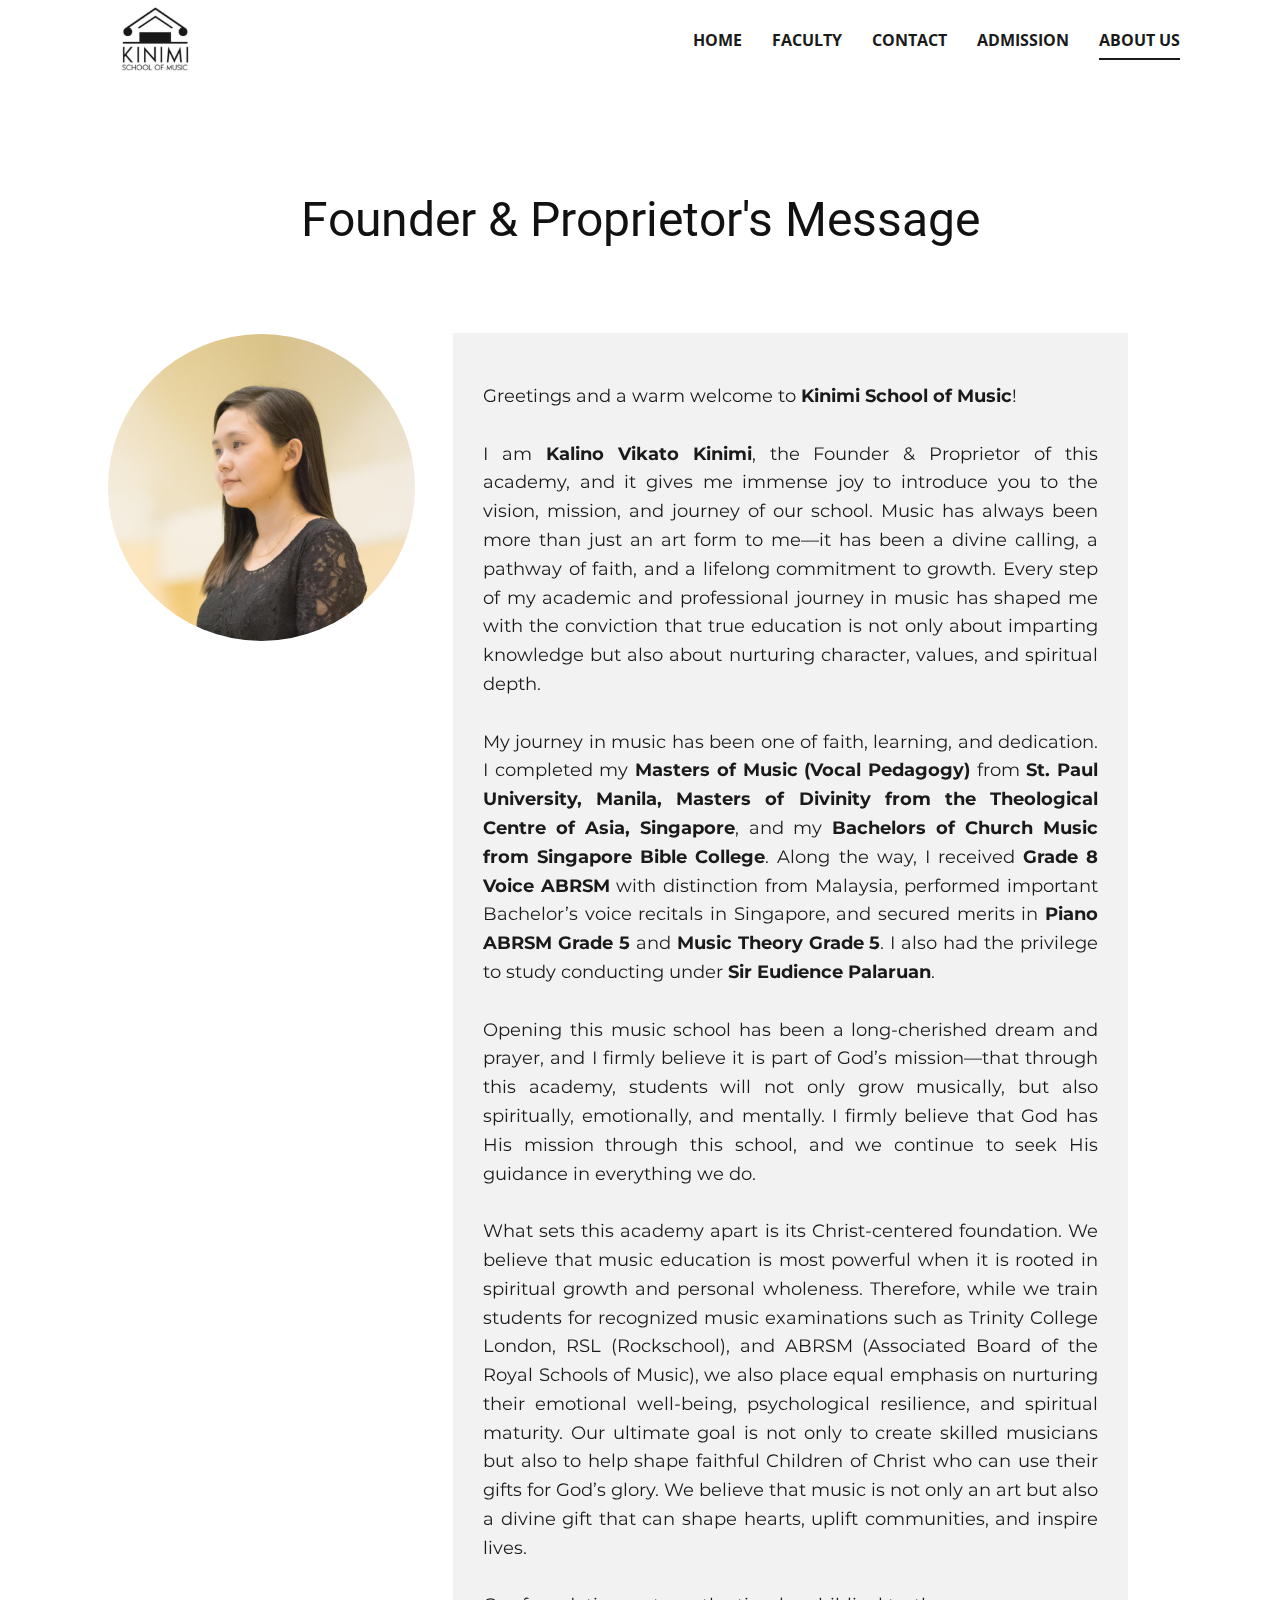
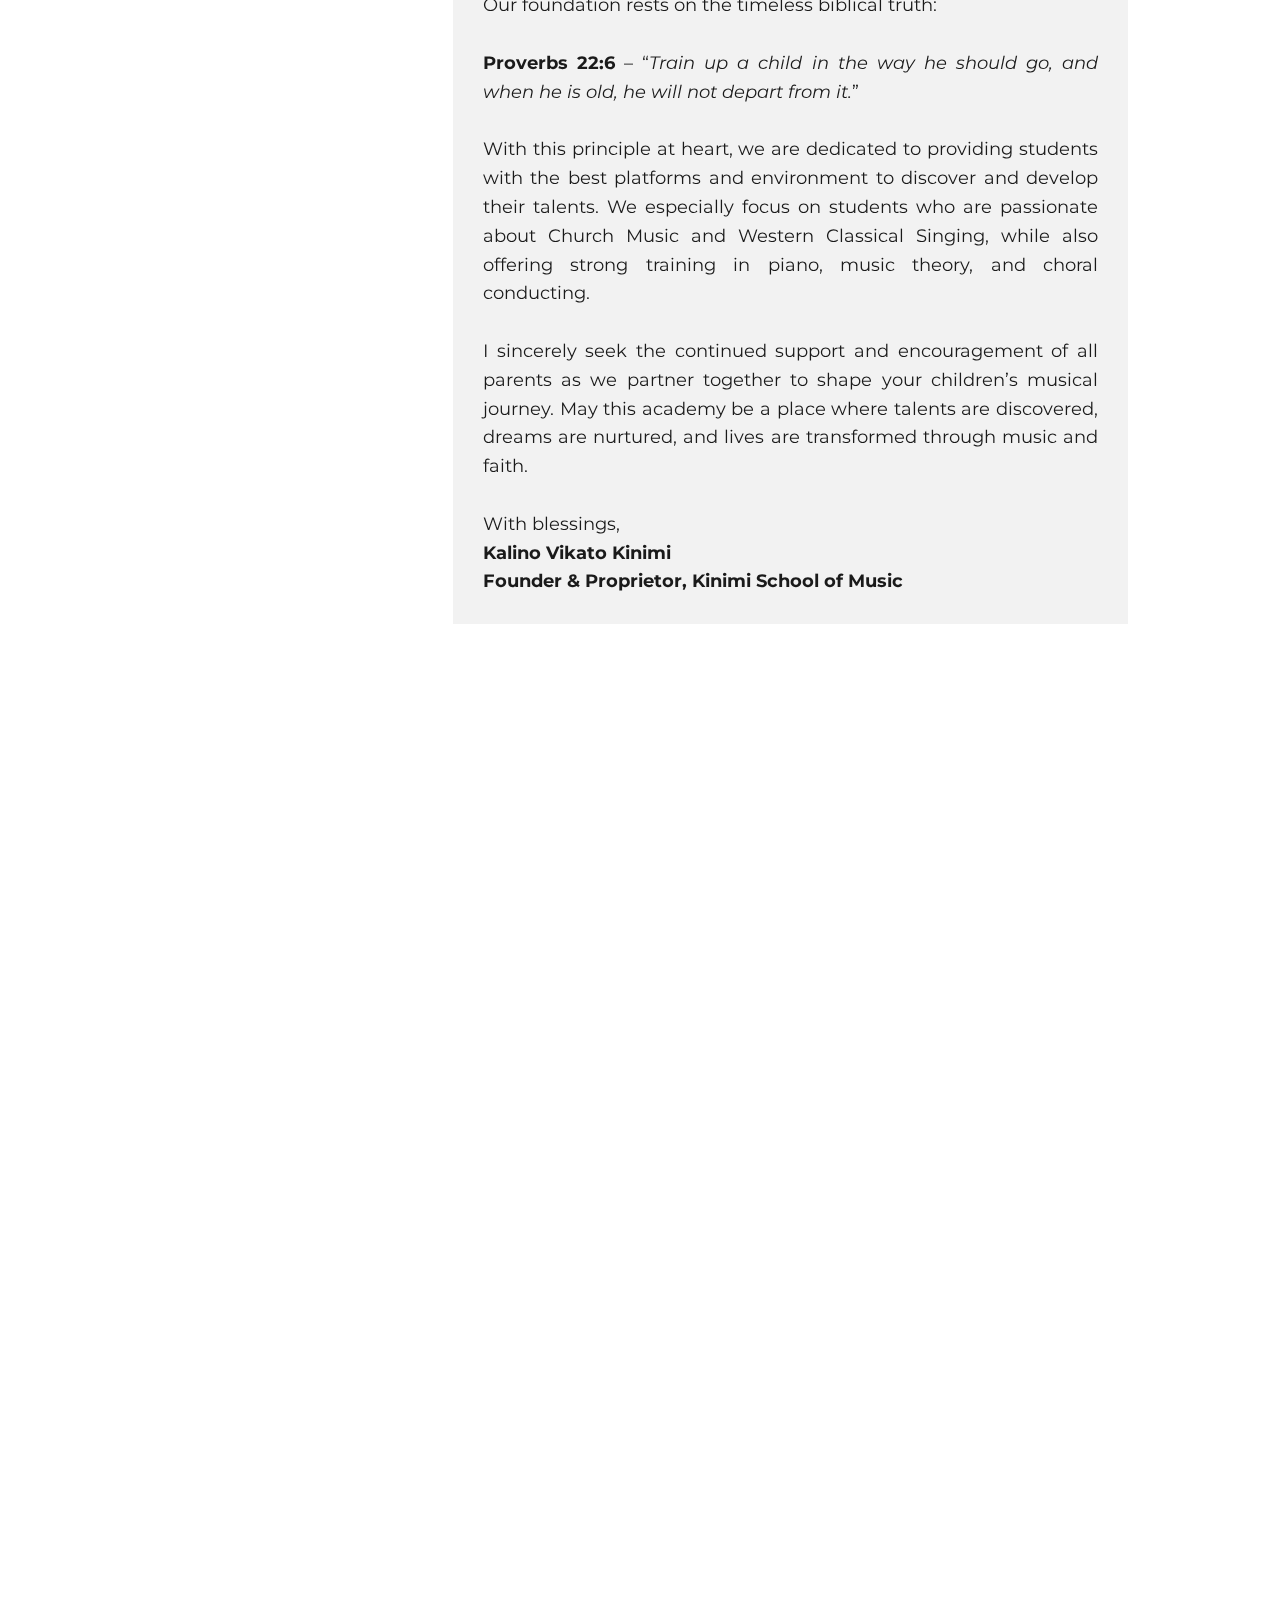
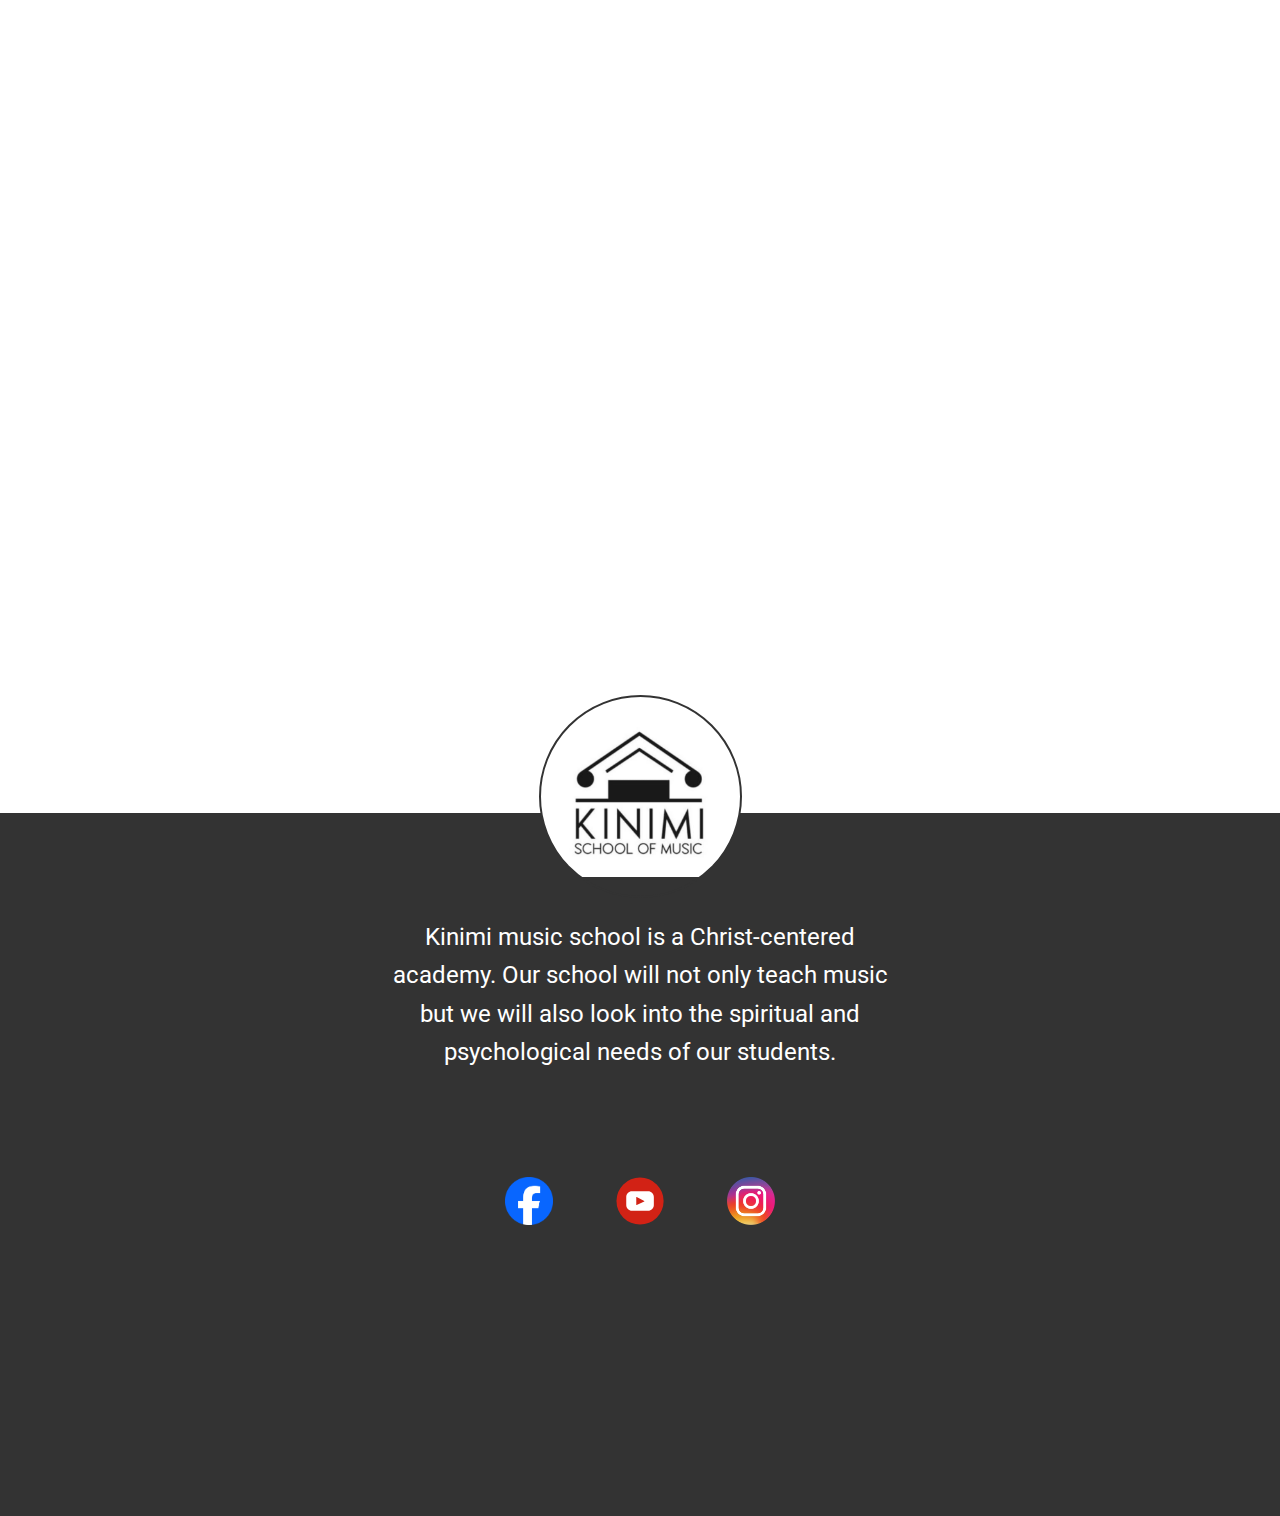
<file: About-Us.html>
<!DOCTYPE html>
<html style="font-size: 16px;" lang="en">

<head>
    <meta name="viewport" content="width=device-width, initial-scale=1.0">
    <meta charset="utf-8">
    
    
    <title>About Us</title>
    <link rel="stylesheet" href="plugin.css" media="screen">
<link rel="stylesheet" href="plugin-ref.css" media="screen">
<link rel="stylesheet" href="About-Us.css" media="screen">
    <script class="u-script" type="text/javascript" src="jquery-3.5.1.min.js" defer=""></script>
    <script class="u-script" type="text/javascript" src="plugin.js" defer=""></script>
    
    
    
    
    
    <link id="u-page-google-font" rel="stylesheet" href="https://fonts.googleapis.com/css2?display=swap&amp;family=Roboto:ital,wght@0,100;0,200;0,300;0,400;0,500;0,600;0,700;0,800;0,900;1,100;1,200;1,300;1,400;1,500;1,600;1,700;1,800;1,900&amp;family=Open+Sans:ital,wght@0,300;0,400;0,500;0,600;0,700;0,800;1,300;1,400;1,500;1,600;1,700;1,800&amp;family=Montserrat:ital,wght@0,100;0,200;0,300;0,400;0,500;0,600;0,700;0,800;0,900;1,100;1,200;1,300;1,400;1,500;1,600;1,700;1,800;1,900">
    
    
    
  </head>
  <body data-path-to-root="/" data-include-products="false" class="u-body u-clearfix u-xl-mode" data-lang="en"><header class="u-clearfix u-header u-sticky u-sticky-8940 u-white u-header" id="header"><div class="u-clearfix u-sheet u-valign-middle-lg u-valign-middle-md u-valign-middle-sm u-valign-middle-xl u-sheet-1">
        <nav class="u-align-right u-menu u-menu-one-level u-offcanvas u-menu-1" role="navigation" data-responsive-from="XS">
          <div class="menu-collapse" style="font-size: 1rem; letter-spacing: 0px; font-weight: 700; text-transform: uppercase;">
            <a class="u-button-style u-custom-active-border-color u-custom-active-color u-custom-border u-custom-border-color u-custom-borders u-custom-hover-border-color u-custom-hover-color u-custom-left-right-menu-spacing u-custom-padding-bottom u-custom-text-active-color u-custom-text-color u-custom-text-decoration u-custom-text-hover-color u-custom-top-bottom-menu-spacing u-hamburger-link u-nav-link u-text-active-palette-1-base u-text-hover-palette-2-base u-hamburger-link-1" href="#" tabindex="-1" aria-label="Open menu" aria-controls="02e3">
              <svg class="u-svg-link" viewBox="0 0 24 24"><use xlink:href="#menu-hamburger"></use></svg>
              <svg class="u-svg-content" version="1.1" id="menu-hamburger" viewBox="0 0 16 16" x="0px" y="0px" xmlns:xlink="http://www.w3.org/1999/xlink" xmlns="http://www.w3.org/2000/svg"><g><rect y="1" width="16" height="2"></rect><rect y="7" width="16" height="2"></rect><rect y="13" width="16" height="2"></rect>
</g></svg>
            </a>
          </div>
          <div class="u-custom-menu u-nav-container">
            <ul role="menubar" class="u-nav u-spacing-30 u-unstyled u-nav-1"><li role="none" class="u-nav-item"><a role="menuitem" class="u-border-2 u-border-active-grey-90 u-border-hover-grey-50 u-border-no-left u-border-no-right u-border-no-top u-button-style u-nav-link u-text-active-grey-90 u-text-grey-90 u-text-hover-grey-90" href="index.html" style="padding: 10px 0px;">Home</a>
</li><li role="none" class="u-nav-item"><a role="menuitem" class="u-border-2 u-border-active-grey-90 u-border-hover-grey-50 u-border-no-left u-border-no-right u-border-no-top u-button-style u-nav-link u-text-active-grey-90 u-text-grey-90 u-text-hover-grey-90" href="Faculty.html" style="padding: 10px 0px;">Faculty</a>
</li><li role="none" class="u-nav-item"><a tabindex="-1" role="menuitem" class="u-border-2 u-border-active-grey-90 u-border-hover-grey-50 u-border-no-left u-border-no-right u-border-no-top u-button-style u-nav-link u-text-active-grey-90 u-text-grey-90 u-text-hover-grey-90" href="index.html#sec-460b" data-page-id="44014299" style="padding: 10px 0px;">Contact</a>
</li><li role="none" class="u-nav-item"><a role="menuitem" class="u-border-2 u-border-active-grey-90 u-border-hover-grey-50 u-border-no-left u-border-no-right u-border-no-top u-button-style u-nav-link u-text-active-grey-90 u-text-grey-90 u-text-hover-grey-90" href="Admission.html" style="padding: 10px 0px;">Admission</a>
</li><li role="none" class="u-nav-item"><a role="menuitem" class="u-border-2 u-border-active-grey-90 u-border-hover-grey-50 u-border-no-left u-border-no-right u-border-no-top u-button-style u-nav-link u-text-active-grey-90 u-text-grey-90 u-text-hover-grey-90" href="About-Us.html" style="padding: 10px 0px;">About Us</a>
</li></ul>
          </div>
          <div class="u-custom-menu u-nav-container-collapse" id="02e3" role="region" aria-label="Menu panel">
            <div class="u-black u-border-2 u-border-grey-75 u-container-style u-inner-container-layout u-opacity u-opacity-95 u-sidenav">
              <div class="u-inner-container-layout u-sidenav-overflow">
                <div class="u-menu-close u-menu-close-1" tabindex="-1" aria-label="Close menu"></div>
                <ul class="u-align-center u-nav u-popupmenu-items u-unstyled u-nav-2" role="menubar"><li role="none" class="u-nav-item"><a role="menuitem" class="u-button-style u-nav-link" href="index.html">Home</a>
</li><li role="none" class="u-nav-item"><a role="menuitem" class="u-button-style u-nav-link" href="Faculty.html">Faculty</a>
</li><li role="none" class="u-nav-item"><a tabindex="-1" role="menuitem" class="u-button-style u-nav-link" href="index.html#sec-460b" data-page-id="44014299">Contact</a>
</li><li role="none" class="u-nav-item"><a role="menuitem" class="u-button-style u-nav-link" href="Admission.html">Admission</a>
</li><li role="none" class="u-nav-item"><a role="menuitem" class="u-button-style u-nav-link" href="About-Us.html">About Us</a>
</li></ul>
                <div class="u-clearfix u-group-elements u-group-elements-1">
                  <img class="u-align-center u-image u-image-contain u-image-default u-image-1" alt="" data-image-width="310" data-image-height="249" src="images/2025-07-0217_33_34-Instagram-Opera.png">
                  <h3 class="u-align-center u-text u-text-default u-text-1">KINIMI</h3>
                  <h6 class="u-align-center-xs u-text u-text-2">School of Music </h6>
                </div>
              </div>
            </div>
            <div class="u-black u-menu-overlay u-opacity u-opacity-70"></div>
          </div>
          <style class="menu-style">@media (max-width: 539px) {
                    [data-responsive-from="XS"] .u-nav-container {
                        display: none;
                    }
                    [data-responsive-from="XS"] .menu-collapse {
                        display: block;
                    }
                }</style>
        </nav>
        <img class="u-expanded-height u-image u-image-contain u-image-default u-image-2" src="images/2025-07-0217_33_34-Instagram-Opera.png" alt="" data-image-width="310" data-image-height="249">
      </div><style class="u-sticky-style" data-style-id="8940">.u-sticky-fixed.u-sticky-8940:before, .u-body.u-sticky-fixed .u-sticky-8940:before {
borders: top right bottom left !important
}</style></header>
    <section class="u-clearfix u-section-1" id="sec-2d37">
      <div class="u-clearfix u-sheet u-valign-middle-lg u-valign-middle-sm u-valign-middle-xl u-sheet-1">
        <h2 class="u-align-center u-text u-text-1" data-animation-name="customAnimationIn" data-animation-duration="1000" data-animation-delay="0">Founder &amp; Proprietor's Message</h2>
        <div class="u-align-justify u-container-align-left-lg u-container-align-left-md u-container-align-left-sm u-container-align-left-xl u-container-style u-expanded-width-xs u-grey-5 u-group u-group-1" data-animation-name="customAnimationIn" data-animation-duration="1000" data-animation-delay="0">
          <div class="u-container-layout u-valign-bottom-sm u-valign-top-lg u-container-layout-1">
            <p class="u-custom-font u-font-montserrat u-text u-text-grey-90 u-text-2"> Greetings and a warm welcome to <span style="font-weight: 700;">Kinimi School of Music</span>!<br>
              <br>I am <span style="font-weight: 700;">Kalino Vikato Kinimi</span>, the Founder &amp; Proprietor of this academy, and it gives me immense joy to introduce you to the vision, mission, and journey of our school. Music has always been more than just an art form to me—it has been a divine calling, a pathway of faith, and a lifelong commitment to growth. Every step of my academic and professional journey in music has shaped me with the conviction that true education is not only about imparting knowledge but also about nurturing character, values, and spiritual depth.<br>
              <br>My journey in music has been one of faith, learning, and dedication. I completed my <span style="font-weight: 700;">Masters of Music (Vocal Pedagogy)</span> from <span style="font-weight: 700;">St. Paul University, Manila, Masters of Divinity from the Theological Centre of Asia, Singapore</span>, and my <span style="font-weight: 700;">Bachelors of Church Music from Singapore Bible College</span>. Along the way, I received <span style="font-weight: 700;">Grade 8 Voice ABRSM</span> with distinction from Malaysia, performed important Bachelor’s voice recitals in Singapore, and secured merits in <span style="font-weight: 700;">Piano ABRSM Grade 5</span> and <span style="font-weight: 700;">Music Theory Grade 5</span>. I also had the privilege to study conducting under <span style="font-weight: 700;">Sir Eudience Palaruan</span>.<br>
              <br>Opening this music school has been a long-cherished dream and prayer, and I firmly believe it is part of God’s mission—that through this academy, students will not only grow musically, but also spiritually, emotionally, and mentally. I firmly believe that God has His mission through this school, and we continue to seek His guidance in everything we do.<br>
              <br>What sets this academy apart is its Christ-centered foundation. We believe that music education is most powerful when it is rooted in spiritual growth and personal wholeness. Therefore, while we train students for recognized music examinations such as Trinity College London, RSL (Rockschool), and ABRSM (Associated Board of the Royal Schools of Music), we also place equal emphasis on nurturing their emotional well-being, psychological resilience, and spiritual maturity. Our ultimate goal is not only to create skilled musicians but also to help shape faithful Children of Christ who can use their gifts for God’s glory. We believe that music is not only an art but also a divine gift that can shape hearts, uplift communities, and inspire lives.<br>
              <br>Our foundation rests on the timeless biblical truth:<br>
              <br><span style="font-weight: 700;">Proverbs 22:6</span> – “<span style="font-style: italic;">Train up a child in the way he should go, and when he is old, he will not depart from it.</span>”<br>
              <br>With this principle at heart, we are dedicated to providing students with the best platforms and environment to discover and develop their talents. We especially focus on students who are passionate about Church Music and Western Classical Singing, while also offering strong training in piano, music theory, and choral conducting.<br>
              <br>I sincerely seek the continued support and encouragement of all parents as we partner together to shape your children’s musical journey. May this academy be a place where talents are discovered, dreams are nurtured, and lives are transformed through music and faith.<br>
              <br>With blessings,<br><span style="font-weight: 700;"> Kalino Vikato Kinimi</span>
              <br><span style="font-weight: 700;"> Founder &amp; Proprietor, Kinimi School of Music</span>
            </p>
          </div>
        </div>
        <div class="u-align-center-xs u-image u-image-circle u-image-1" alt="" data-image-width="1605" data-image-height="1605" data-animation-name="customAnimationIn" data-animation-duration="2000" data-animation-delay="0"></div>
      </div>
    </section>
    <section class="u-clearfix u-section-2" id="sec-f17c">
      <div class="u-clearfix u-sheet u-sheet-1">
        <h2 class="u-align-center u-text u-text-1" data-animation-name="customAnimationIn" data-animation-duration="1000" data-animation-delay="0">Managing Director's Message</h2>
        <div class="u-align-justify u-container-align-left-lg u-container-align-left-md u-container-align-left-sm u-container-align-left-xl u-container-style u-expanded-width-xs u-grey-5 u-group u-group-1" data-animation-name="customAnimationIn" data-animation-duration="1000" data-animation-delay="0">
          <div class="u-container-layout u-valign-bottom-sm u-valign-top-lg u-container-layout-1">
            <p class="u-custom-font u-font-montserrat u-text u-text-grey-90 u-text-2"> Hello and Warm Greetings,<br>
              <br>It has always been my prayer and vision to create a school where music education goes beyond just learning notes and techniques. At Kinimi School of Music, we are committed to providing our students with the best platforms and environment to excel—whether through professional training, performance opportunities, or nurturing their personal growth in faith and character.<br>
              <br>At Kinimi School of Music, our vision is to create a community where students are not only trained as skilled musicians but are also encouraged to find their unique voice and purpose. We believe every student has God-given talent, and through discipline, dedication, and encouragement, they can use music as a tool to inspire and serve others. Our school is not just a place of learning but a community of inspiration and support.<br>
              <br>We aim to build a musical fraternity—a family where students support one another, grow together, and celebrate each other’s successes. Many of our students have gone on to perform in concerts, church ministries, academic platforms, and even pursue professional careers in music. Others have carried their learning into diverse fields—education, leadership, creative industries—where their training in music continues to shape their confidence, discipline, and creativity.<br>
              <br>We dream of seeing our students excel not only on stage but also as leaders, teachers, composers, and innovators who carry the values of hard work, faith, and excellence wherever life takes them.<br>
              <br>To all our students, I encourage you to work harder, stay dedicated, and walk in faith. With discipline, passion, and trust in God’s plan, there are no limits to what you can achieve—the sky is truly the limit.<br>
              <br>With Warm Regards,<br><span style="font-weight: 700;"> Bomito Vikato Kinimi</span>
              <br><span style="font-weight: 700;"> Managing Director, Kinimi School of Music</span>
            </p>
          </div>
        </div>
        <div class="u-align-center-xs u-image u-image-circle u-image-1" alt="" data-image-width="891" data-image-height="1113" data-animation-name="customAnimationIn" data-animation-duration="2000" data-animation-delay="0"></div>
      </div>
    </section>
    
    
    
    <footer class="u-align-center u-clearfix u-container-align-center u-footer u-grey-80 u-footer" id="footer"><div class="u-clearfix u-sheet u-sheet-1">
        <div class="u-border-2 u-border-custom-color-2 u-image u-image-circle u-image-contain u-image-1" alt="" data-image-width="310" data-image-height="249"></div>
        <p class="u-align-center u-custom-font u-heading-font u-small-text u-text u-text-variant u-text-1">Kinimi music school is a Christ-centered academy. Our school will not only teach music but we will also look into the spiritual and psychological needs of our students.</p>
        <div class="u-social-icons u-social-icons-1">
          <a class="u-social-url" title="facebook" target="_blank" href="https://facebook.com/name"><span class="u-file-icon u-icon u-social-facebook u-social-icon u-icon-1"><img src="images/Facebook_Logo_2023.png" alt=""></span>
          </a>
          <a class="u-social-url" target="_blank" data-type="YouTube" title="YouTube" href="#"><span class="u-icon u-social-icon u-social-youtube u-icon-2"><svg class="u-svg-link" preserveAspectRatio="xMidYMin slice" viewBox="0 0 112 112" style=""><use xlink:href="#svg-4cdc"></use></svg><svg class="u-svg-content" viewBox="0 0 112 112" x="0" y="0" id="svg-4cdc"><circle fill="currentColor" cx="56.1" cy="56.1" r="55"></circle><path fill="#FFFFFF" d="M74.9,33.3H37.3c-7.4,0-13.4,6-13.4,13.4v18.8c0,7.4,6,13.4,13.4,13.4h37.6c7.4,0,13.4-6,13.4-13.4V46.7 C88.3,39.3,82.3,33.3,74.9,33.3L74.9,33.3z M65.9,57l-17.6,8.4c-0.5,0.2-1-0.1-1-0.6V47.5c0-0.5,0.6-0.9,1-0.6l17.6,8.9 C66.4,56,66.4,56.8,65.9,57L65.9,57z"></path></svg></span>
          </a>
          <a class="u-social-url" title="instagram" target="_blank" href="https://instagram.com/name"><span class="u-file-icon u-icon u-social-icon u-social-instagram u-icon-3"><img src="images/vecteezy_instagram-logo-png-instagram-icon-transparent_189304131.png" alt=""></span>
          </a>
        </div>
      </div></footer>
    <section class="u-backlink u-clearfix u-grey-80"></section><span style="height: 64px; width: 64px; margin-left: 0px; margin-right: auto; margin-top: 0px; background-image: none; right: 20px; bottom: 20px; padding: 15px" class="u-back-to-top u-border-2 u-border-grey-75 u-grey-70 u-icon u-icon-circle u-opacity u-opacity-85" data-href="#"><svg class="u-svg-link" preserveAspectRatio="xMidYMin slice" viewBox="0 0 551.13 551.13"><use xmlns:xlink="http://www.w3.org/1999/xlink" xlink:href="#svg-1d98"></use></svg><svg class="u-svg-content" enable-background="new 0 0 551.13 551.13" viewBox="0 0 551.13 551.13" xmlns="http://www.w3.org/2000/svg" id="svg-1d98"><path d="m275.565 189.451 223.897 223.897h51.668l-275.565-275.565-275.565 275.565h51.668z"></path></svg></span>
  
</body>
<!-- Mirrored from kinimischoolofmusic.nicepage.io/About-Us.html by HTTrack Website Copier/3.x [XR&CO'2014], Tue, 26 Aug 2025 06:31:25 GMT -->
</html>
</file>
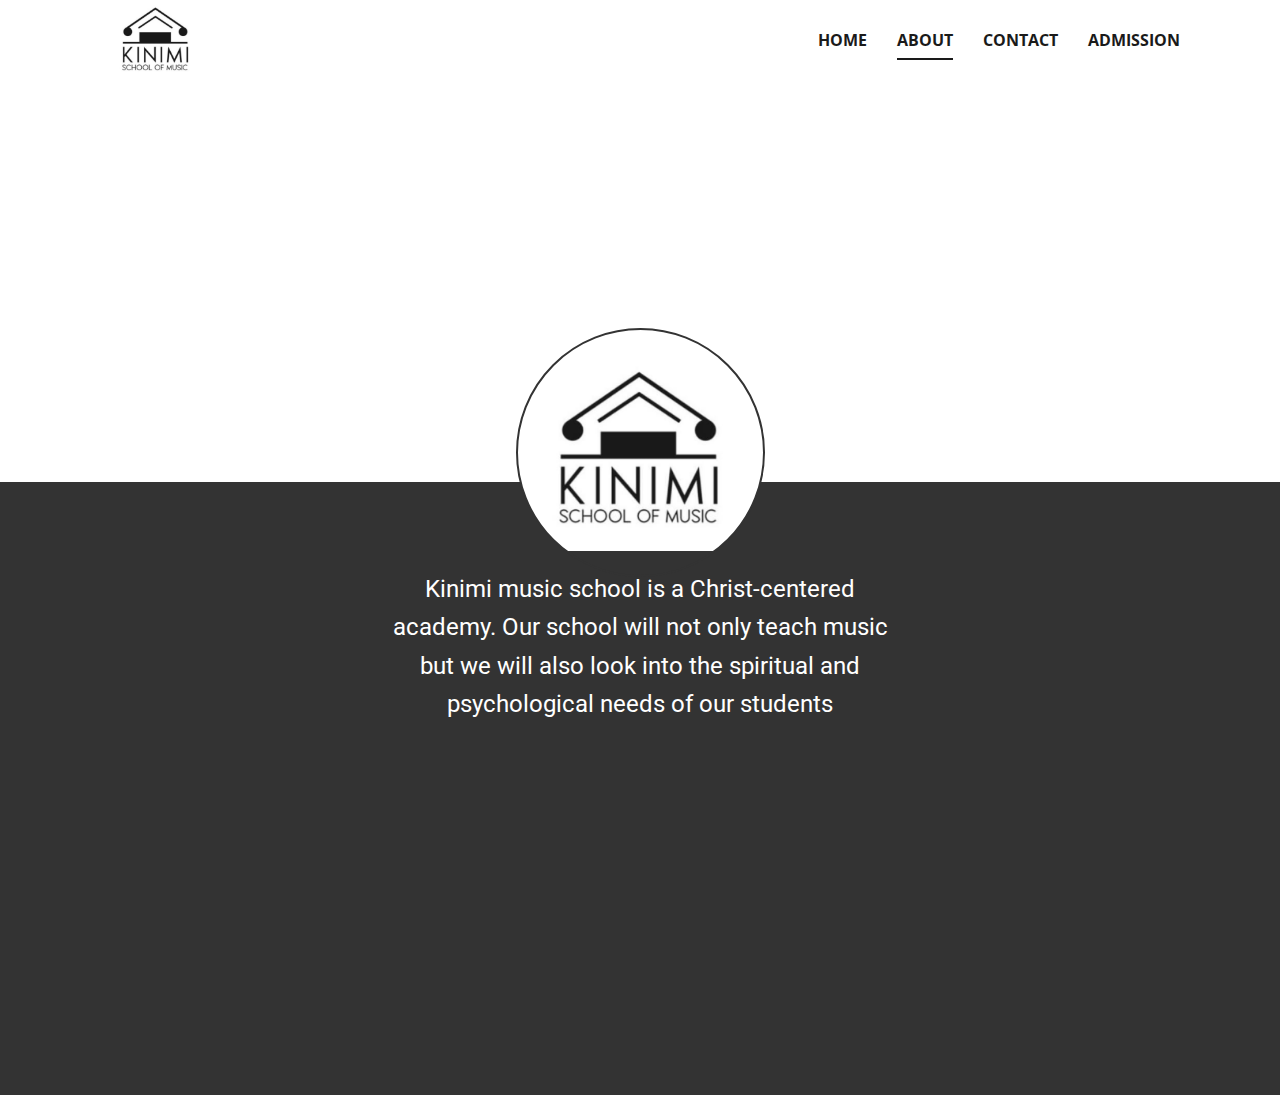
<file: About.html>
<!DOCTYPE html>
<html style="font-size: 16px;" lang="en"><head>
    <meta name="viewport" content="width=device-width, initial-scale=1.0">
    <meta charset="utf-8">
    <meta name="keywords" content="">
    <meta name="description" content="">
    <title>About</title>
    <link rel="stylesheet" href="nicepage.css" media="screen">
<link rel="stylesheet" href="About.css" media="screen">
    <script class="u-script" type="text/javascript" src="jquery.js" defer=""></script>
    <script class="u-script" type="text/javascript" src="nicepage.js" defer=""></script>
    <meta name="generator" content="Nicepage 7.10.10, nicepage.com">
    
    
    
    <link id="u-theme-google-font" rel="stylesheet" href="https://fonts.googleapis.com/css?family=Roboto:100,100i,200,200i,300,300i,400,400i,500,500i,600,600i,700,700i,800,800i,900,900i|Open+Sans:300,300i,400,400i,500,500i,600,600i,700,700i,800,800i">
    <script type="application/ld+json">{
		"@context": "http://schema.org",
		"@type": "Organization",
		"name": ""
}</script>
    <meta name="theme-color" content="#478ac9">
    <meta property="og:title" content="About">
    <meta property="og:type" content="website">
  <meta data-intl-tel-input-cdn-path="intlTelInput/"></head>
  <body data-path-to-root="./" data-include-products="false" class="u-body u-xl-mode" data-lang="en"><header class="u-clearfix u-header u-sticky u-sticky-8940 u-white u-header" id="header"><div class="u-clearfix u-sheet u-valign-middle-lg u-valign-middle-sm u-valign-middle-xl u-sheet-1">
        <nav class="u-align-right u-menu u-menu-dropdown u-offcanvas u-menu-1" role="navigation" aria-label="Menu navigation">
          <div class="menu-collapse" style="font-size: 1rem; letter-spacing: 0px; font-weight: 700; text-transform: uppercase;">
            <a class="u-button-style u-custom-active-border-color u-custom-active-color u-custom-border u-custom-border-color u-custom-borders u-custom-hover-border-color u-custom-hover-color u-custom-left-right-menu-spacing u-custom-padding-bottom u-custom-text-active-color u-custom-text-color u-custom-text-decoration u-custom-text-hover-color u-custom-top-bottom-menu-spacing u-hamburger-link u-nav-link u-text-active-palette-1-base u-text-hover-palette-2-base" href="#" tabindex="-1" aria-label="Open menu" aria-controls="02e3">
              <svg class="u-svg-link" viewBox="0 0 24 24"><use xlink:href="#menu-hamburger"></use></svg>
              <svg class="u-svg-content" version="1.1" id="menu-hamburger" viewBox="0 0 16 16" x="0px" y="0px" xmlns:xlink="http://www.w3.org/1999/xlink" xmlns="http://www.w3.org/2000/svg"><g><rect y="1" width="16" height="2"></rect><rect y="7" width="16" height="2"></rect><rect y="13" width="16" height="2"></rect>
</g></svg>
            </a>
          </div>
          <div class="u-custom-menu u-nav-container">
            <ul role="menubar" class="u-nav u-spacing-30 u-unstyled u-nav-1"><li role="none" class="u-nav-item"><a role="menuitem" class="u-border-2 u-border-active-grey-90 u-border-hover-grey-50 u-border-no-left u-border-no-right u-border-no-top u-button-style u-nav-link u-text-active-grey-90 u-text-grey-90 u-text-hover-grey-90" href="./" style="padding: 10px 0px;">Home</a>
</li><li role="none" class="u-nav-item"><a role="menuitem" class="u-border-2 u-border-active-grey-90 u-border-hover-grey-50 u-border-no-left u-border-no-right u-border-no-top u-button-style u-nav-link u-text-active-grey-90 u-text-grey-90 u-text-hover-grey-90" href="About.html" style="padding: 10px 0px;">About</a>
</li><li role="none" class="u-nav-item"><a role="menuitem" class="u-border-2 u-border-active-grey-90 u-border-hover-grey-50 u-border-no-left u-border-no-right u-border-no-top u-button-style u-nav-link u-text-active-grey-90 u-text-grey-90 u-text-hover-grey-90" href="Contact.html" style="padding: 10px 0px;">Contact</a>
</li><li role="none" class="u-nav-item"><a role="menuitem" class="u-border-2 u-border-active-grey-90 u-border-hover-grey-50 u-border-no-left u-border-no-right u-border-no-top u-button-style u-nav-link u-text-active-grey-90 u-text-grey-90 u-text-hover-grey-90" href="Admission.html" style="padding: 10px 0px;">Admission</a>
</li></ul>
          </div>
          <div class="u-custom-menu u-nav-container-collapse" id="02e3" role="region" aria-label="Menu panel">
            <div class="u-black u-container-style u-inner-container-layout u-opacity u-opacity-95 u-sidenav">
              <div class="u-inner-container-layout u-sidenav-overflow">
                <div class="u-menu-close" tabindex="-1" aria-label="Close menu"></div>
                <ul class="u-align-center u-nav u-popupmenu-items u-unstyled u-nav-2" role="menubar"><li role="none" class="u-nav-item"><a role="menuitem" class="u-button-style u-nav-link" href="./">Home</a>
</li><li role="none" class="u-nav-item"><a role="menuitem" class="u-button-style u-nav-link" href="About.html">About</a>
</li><li role="none" class="u-nav-item"><a role="menuitem" class="u-button-style u-nav-link" href="Contact.html">Contact</a>
</li><li role="none" class="u-nav-item"><a role="menuitem" class="u-button-style u-nav-link" href="Admission.html">Admission</a>
</li></ul>
              </div>
            </div>
            <div class="u-black u-menu-overlay u-opacity u-opacity-70"></div>
          </div>
        </nav>
        <img class="u-expanded-height u-image u-image-contain u-image-default u-image-1" src="images/2025-07-0217_33_34-Instagram-Opera.png" alt="" data-image-width="310" data-image-height="249">
      </div><style class="u-sticky-style" data-style-id="8940">.u-sticky-fixed.u-sticky-8940:before, .u-body.u-sticky-fixed .u-sticky-8940:before {
borders: top right bottom left !important
}</style></header>
    <section class="u-clearfix u-section-1" id="block-1">
      <div class="u-clearfix u-sheet u-sheet-1"></div>
    </section>
    
    
    
    <footer class="u-align-center u-clearfix u-container-align-center u-footer u-grey-80 u-footer" id="footer"><div class="u-clearfix u-sheet u-sheet-1">
        <p class="u-align-center u-custom-font u-heading-font u-small-text u-text u-text-variant u-text-1">Kinimi music school is a Christ-centered academy. Our school will not only teach music but we will also look into the spiritual and psychological needs of our students</p>
        <div class="u-align-center-xs u-border-2 u-border-custom-color-2 u-image u-image-circle u-image-contain u-image-1" alt="" data-image-width="310" data-image-height="249"></div>
      </div></footer>
    <section class="u-backlink u-clearfix u-grey-80"></section>
  
</body></html>
</file>
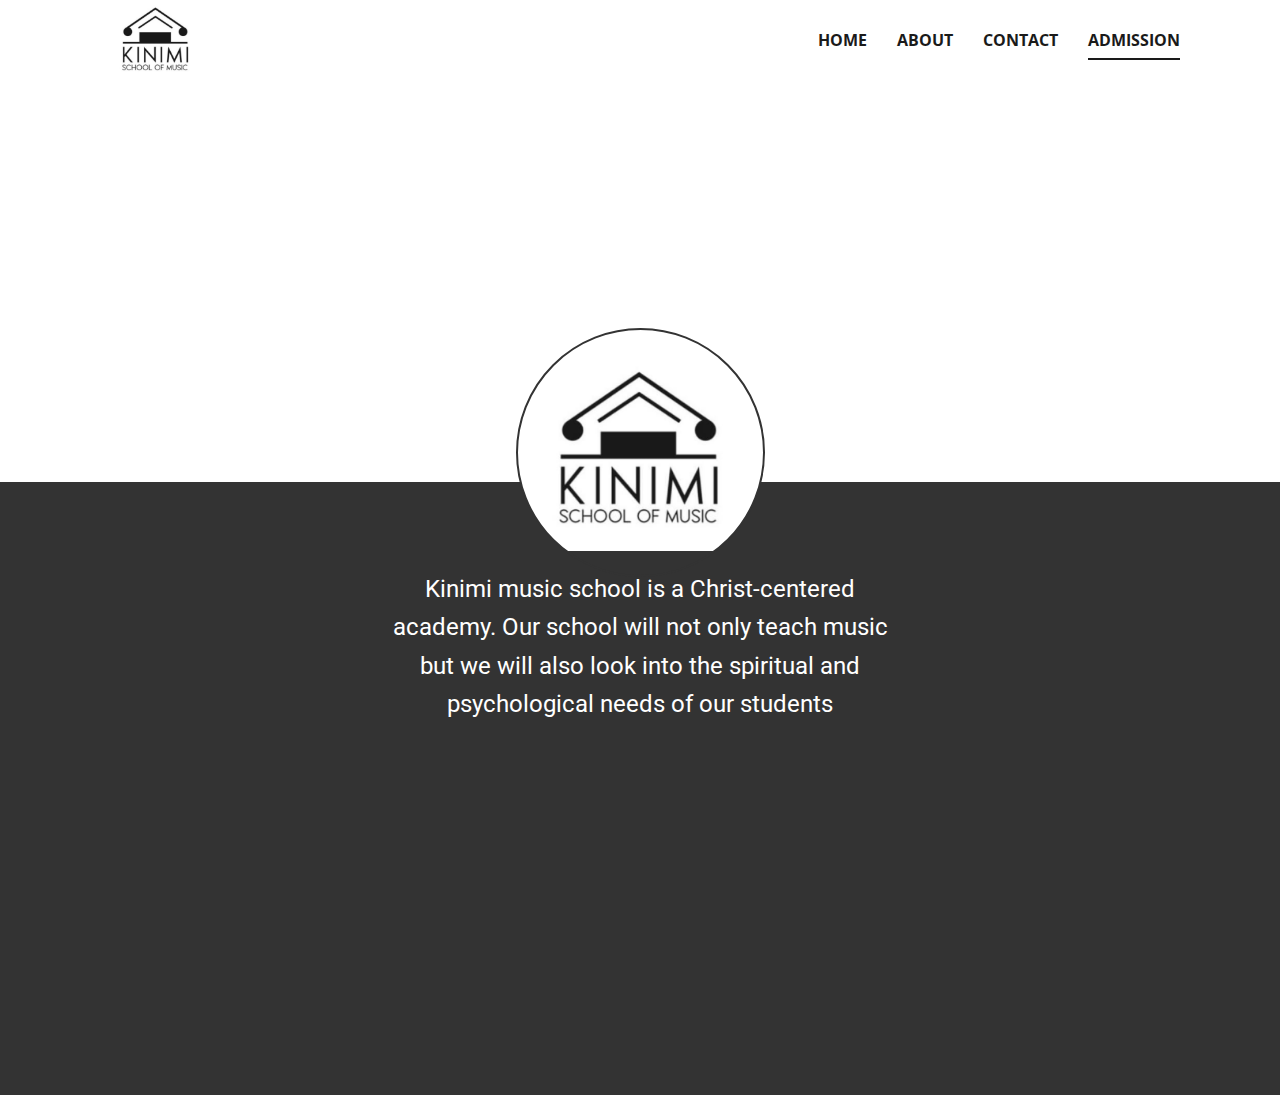
<file: Admission.html>
<!DOCTYPE html>
<html style="font-size: 16px;" lang="en"><head>
    <meta name="viewport" content="width=device-width, initial-scale=1.0">
    <meta charset="utf-8">
    <meta name="keywords" content="">
    <meta name="description" content="">
    <title>Admission</title>
    <link rel="stylesheet" href="nicepage.css" media="screen">
<link rel="stylesheet" href="Admission.css" media="screen">
    <script class="u-script" type="text/javascript" src="jquery.js" defer=""></script>
    <script class="u-script" type="text/javascript" src="nicepage.js" defer=""></script>
    <meta name="generator" content="Nicepage 7.10.10, nicepage.com">
    
    
    
    <link id="u-theme-google-font" rel="stylesheet" href="https://fonts.googleapis.com/css?family=Roboto:100,100i,200,200i,300,300i,400,400i,500,500i,600,600i,700,700i,800,800i,900,900i|Open+Sans:300,300i,400,400i,500,500i,600,600i,700,700i,800,800i">
    <script type="application/ld+json">{
		"@context": "http://schema.org",
		"@type": "Organization",
		"name": ""
}</script>
    <meta name="theme-color" content="#478ac9">
    <meta property="og:title" content="Admission">
    <meta property="og:type" content="website">
  <meta data-intl-tel-input-cdn-path="intlTelInput/"></head>
  <body data-path-to-root="./" data-include-products="false" class="u-body u-xl-mode" data-lang="en"><header class="u-clearfix u-header u-sticky u-sticky-8940 u-white u-header" id="header"><div class="u-clearfix u-sheet u-valign-middle-lg u-valign-middle-sm u-valign-middle-xl u-sheet-1">
        <nav class="u-align-right u-menu u-menu-dropdown u-offcanvas u-menu-1" role="navigation" aria-label="Menu navigation">
          <div class="menu-collapse" style="font-size: 1rem; letter-spacing: 0px; font-weight: 700; text-transform: uppercase;">
            <a class="u-button-style u-custom-active-border-color u-custom-active-color u-custom-border u-custom-border-color u-custom-borders u-custom-hover-border-color u-custom-hover-color u-custom-left-right-menu-spacing u-custom-padding-bottom u-custom-text-active-color u-custom-text-color u-custom-text-decoration u-custom-text-hover-color u-custom-top-bottom-menu-spacing u-hamburger-link u-nav-link u-text-active-palette-1-base u-text-hover-palette-2-base" href="#" tabindex="-1" aria-label="Open menu" aria-controls="02e3">
              <svg class="u-svg-link" viewBox="0 0 24 24"><use xlink:href="#menu-hamburger"></use></svg>
              <svg class="u-svg-content" version="1.1" id="menu-hamburger" viewBox="0 0 16 16" x="0px" y="0px" xmlns:xlink="http://www.w3.org/1999/xlink" xmlns="http://www.w3.org/2000/svg"><g><rect y="1" width="16" height="2"></rect><rect y="7" width="16" height="2"></rect><rect y="13" width="16" height="2"></rect>
</g></svg>
            </a>
          </div>
          <div class="u-custom-menu u-nav-container">
            <ul role="menubar" class="u-nav u-spacing-30 u-unstyled u-nav-1"><li role="none" class="u-nav-item"><a role="menuitem" class="u-border-2 u-border-active-grey-90 u-border-hover-grey-50 u-border-no-left u-border-no-right u-border-no-top u-button-style u-nav-link u-text-active-grey-90 u-text-grey-90 u-text-hover-grey-90" href="./" style="padding: 10px 0px;">Home</a>
</li><li role="none" class="u-nav-item"><a role="menuitem" class="u-border-2 u-border-active-grey-90 u-border-hover-grey-50 u-border-no-left u-border-no-right u-border-no-top u-button-style u-nav-link u-text-active-grey-90 u-text-grey-90 u-text-hover-grey-90" href="About.html" style="padding: 10px 0px;">About</a>
</li><li role="none" class="u-nav-item"><a role="menuitem" class="u-border-2 u-border-active-grey-90 u-border-hover-grey-50 u-border-no-left u-border-no-right u-border-no-top u-button-style u-nav-link u-text-active-grey-90 u-text-grey-90 u-text-hover-grey-90" href="Contact.html" style="padding: 10px 0px;">Contact</a>
</li><li role="none" class="u-nav-item"><a role="menuitem" class="u-border-2 u-border-active-grey-90 u-border-hover-grey-50 u-border-no-left u-border-no-right u-border-no-top u-button-style u-nav-link u-text-active-grey-90 u-text-grey-90 u-text-hover-grey-90" href="Admission.html" style="padding: 10px 0px;">Admission</a>
</li></ul>
          </div>
          <div class="u-custom-menu u-nav-container-collapse" id="02e3" role="region" aria-label="Menu panel">
            <div class="u-black u-container-style u-inner-container-layout u-opacity u-opacity-95 u-sidenav">
              <div class="u-inner-container-layout u-sidenav-overflow">
                <div class="u-menu-close" tabindex="-1" aria-label="Close menu"></div>
                <ul class="u-align-center u-nav u-popupmenu-items u-unstyled u-nav-2" role="menubar"><li role="none" class="u-nav-item"><a role="menuitem" class="u-button-style u-nav-link" href="./">Home</a>
</li><li role="none" class="u-nav-item"><a role="menuitem" class="u-button-style u-nav-link" href="About.html">About</a>
</li><li role="none" class="u-nav-item"><a role="menuitem" class="u-button-style u-nav-link" href="Contact.html">Contact</a>
</li><li role="none" class="u-nav-item"><a role="menuitem" class="u-button-style u-nav-link" href="Admission.html">Admission</a>
</li></ul>
              </div>
            </div>
            <div class="u-black u-menu-overlay u-opacity u-opacity-70"></div>
          </div>
        </nav>
        <img class="u-expanded-height u-image u-image-contain u-image-default u-image-1" src="images/2025-07-0217_33_34-Instagram-Opera.png" alt="" data-image-width="310" data-image-height="249">
      </div><style class="u-sticky-style" data-style-id="8940">.u-sticky-fixed.u-sticky-8940:before, .u-body.u-sticky-fixed .u-sticky-8940:before {
borders: top right bottom left !important
}</style></header>
    <section class="u-clearfix u-section-1" id="block-1">
      <div class="u-clearfix u-sheet u-sheet-1"></div>
    </section>
    
    
    
    <footer class="u-align-center u-clearfix u-container-align-center u-footer u-grey-80 u-footer" id="footer"><div class="u-clearfix u-sheet u-sheet-1">
        <p class="u-align-center u-custom-font u-heading-font u-small-text u-text u-text-variant u-text-1">Kinimi music school is a Christ-centered academy. Our school will not only teach music but we will also look into the spiritual and psychological needs of our students</p>
        <div class="u-align-center-xs u-border-2 u-border-custom-color-2 u-image u-image-circle u-image-contain u-image-1" alt="" data-image-width="310" data-image-height="249"></div>
      </div></footer>
    <section class="u-backlink u-clearfix u-grey-80"></section>
  
</body></html>
</file>
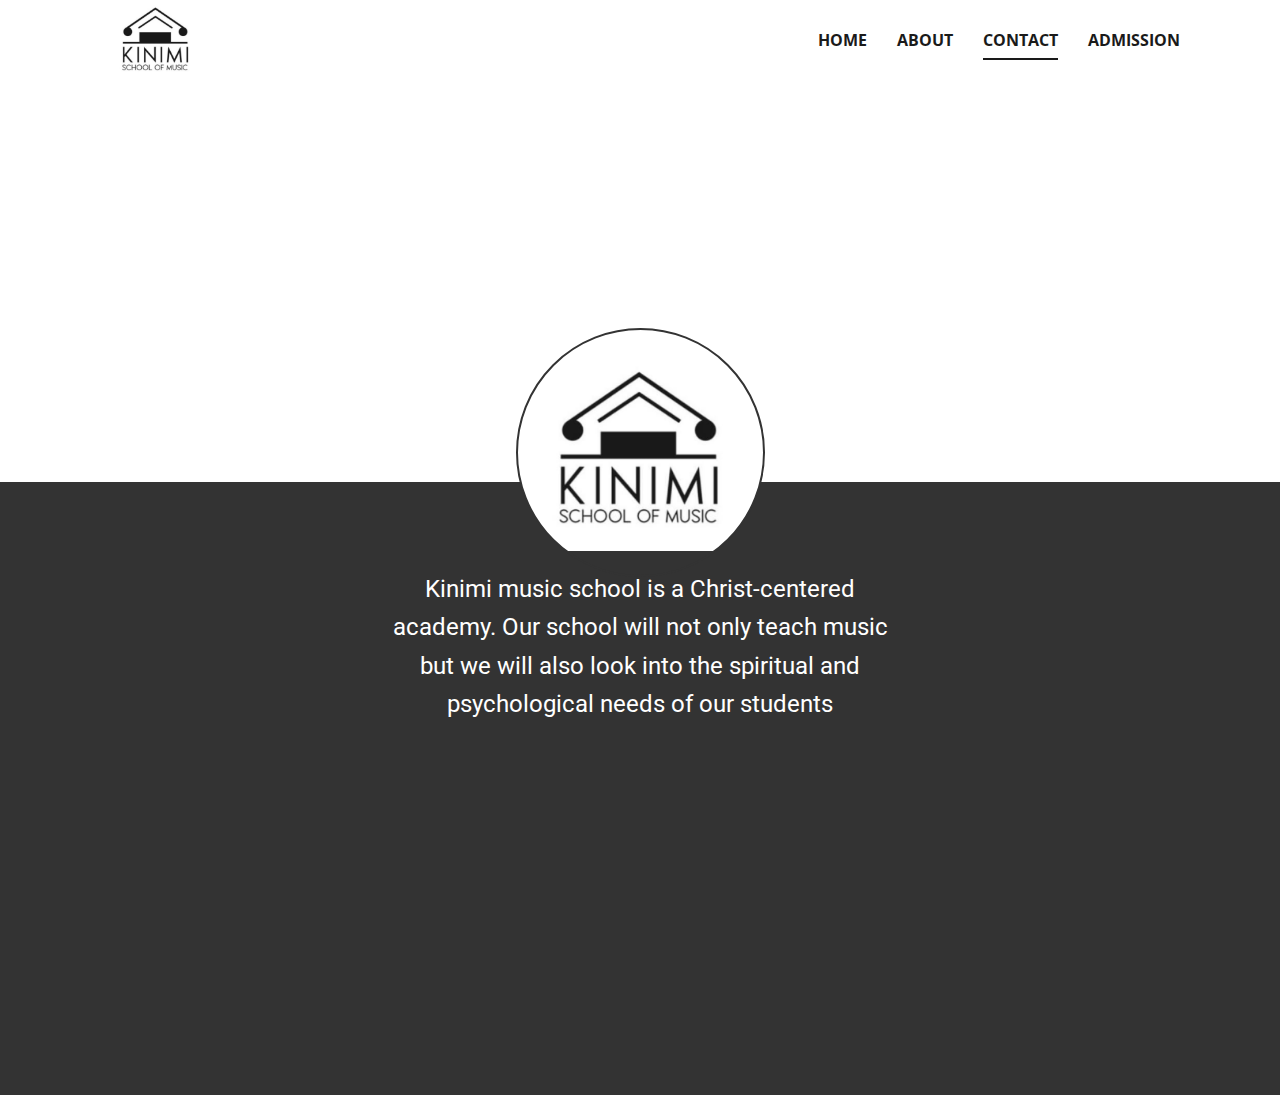
<file: Contact.html>
<!DOCTYPE html>
<html style="font-size: 16px;" lang="en"><head>
    <meta name="viewport" content="width=device-width, initial-scale=1.0">
    <meta charset="utf-8">
    <meta name="keywords" content="">
    <meta name="description" content="">
    <title>Contact</title>
    <link rel="stylesheet" href="nicepage.css" media="screen">
<link rel="stylesheet" href="Contact.css" media="screen">
    <script class="u-script" type="text/javascript" src="jquery.js" defer=""></script>
    <script class="u-script" type="text/javascript" src="nicepage.js" defer=""></script>
    <meta name="generator" content="Nicepage 7.10.10, nicepage.com">
    
    
    
    <link id="u-theme-google-font" rel="stylesheet" href="https://fonts.googleapis.com/css?family=Roboto:100,100i,200,200i,300,300i,400,400i,500,500i,600,600i,700,700i,800,800i,900,900i|Open+Sans:300,300i,400,400i,500,500i,600,600i,700,700i,800,800i">
    <script type="application/ld+json">{
		"@context": "http://schema.org",
		"@type": "Organization",
		"name": ""
}</script>
    <meta name="theme-color" content="#478ac9">
    <meta property="og:title" content="Contact">
    <meta property="og:type" content="website">
  <meta data-intl-tel-input-cdn-path="intlTelInput/"></head>
  <body data-path-to-root="./" data-include-products="false" class="u-body u-xl-mode" data-lang="en"><header class="u-clearfix u-header u-sticky u-sticky-8940 u-white u-header" id="header"><div class="u-clearfix u-sheet u-valign-middle-lg u-valign-middle-sm u-valign-middle-xl u-sheet-1">
        <nav class="u-align-right u-menu u-menu-dropdown u-offcanvas u-menu-1" role="navigation" aria-label="Menu navigation">
          <div class="menu-collapse" style="font-size: 1rem; letter-spacing: 0px; font-weight: 700; text-transform: uppercase;">
            <a class="u-button-style u-custom-active-border-color u-custom-active-color u-custom-border u-custom-border-color u-custom-borders u-custom-hover-border-color u-custom-hover-color u-custom-left-right-menu-spacing u-custom-padding-bottom u-custom-text-active-color u-custom-text-color u-custom-text-decoration u-custom-text-hover-color u-custom-top-bottom-menu-spacing u-hamburger-link u-nav-link u-text-active-palette-1-base u-text-hover-palette-2-base" href="#" tabindex="-1" aria-label="Open menu" aria-controls="02e3">
              <svg class="u-svg-link" viewBox="0 0 24 24"><use xlink:href="#menu-hamburger"></use></svg>
              <svg class="u-svg-content" version="1.1" id="menu-hamburger" viewBox="0 0 16 16" x="0px" y="0px" xmlns:xlink="http://www.w3.org/1999/xlink" xmlns="http://www.w3.org/2000/svg"><g><rect y="1" width="16" height="2"></rect><rect y="7" width="16" height="2"></rect><rect y="13" width="16" height="2"></rect>
</g></svg>
            </a>
          </div>
          <div class="u-custom-menu u-nav-container">
            <ul role="menubar" class="u-nav u-spacing-30 u-unstyled u-nav-1"><li role="none" class="u-nav-item"><a role="menuitem" class="u-border-2 u-border-active-grey-90 u-border-hover-grey-50 u-border-no-left u-border-no-right u-border-no-top u-button-style u-nav-link u-text-active-grey-90 u-text-grey-90 u-text-hover-grey-90" href="./" style="padding: 10px 0px;">Home</a>
</li><li role="none" class="u-nav-item"><a role="menuitem" class="u-border-2 u-border-active-grey-90 u-border-hover-grey-50 u-border-no-left u-border-no-right u-border-no-top u-button-style u-nav-link u-text-active-grey-90 u-text-grey-90 u-text-hover-grey-90" href="About.html" style="padding: 10px 0px;">About</a>
</li><li role="none" class="u-nav-item"><a role="menuitem" class="u-border-2 u-border-active-grey-90 u-border-hover-grey-50 u-border-no-left u-border-no-right u-border-no-top u-button-style u-nav-link u-text-active-grey-90 u-text-grey-90 u-text-hover-grey-90" href="Contact.html" style="padding: 10px 0px;">Contact</a>
</li><li role="none" class="u-nav-item"><a role="menuitem" class="u-border-2 u-border-active-grey-90 u-border-hover-grey-50 u-border-no-left u-border-no-right u-border-no-top u-button-style u-nav-link u-text-active-grey-90 u-text-grey-90 u-text-hover-grey-90" href="Admission.html" style="padding: 10px 0px;">Admission</a>
</li></ul>
          </div>
          <div class="u-custom-menu u-nav-container-collapse" id="02e3" role="region" aria-label="Menu panel">
            <div class="u-black u-container-style u-inner-container-layout u-opacity u-opacity-95 u-sidenav">
              <div class="u-inner-container-layout u-sidenav-overflow">
                <div class="u-menu-close" tabindex="-1" aria-label="Close menu"></div>
                <ul class="u-align-center u-nav u-popupmenu-items u-unstyled u-nav-2" role="menubar"><li role="none" class="u-nav-item"><a role="menuitem" class="u-button-style u-nav-link" href="./">Home</a>
</li><li role="none" class="u-nav-item"><a role="menuitem" class="u-button-style u-nav-link" href="About.html">About</a>
</li><li role="none" class="u-nav-item"><a role="menuitem" class="u-button-style u-nav-link" href="Contact.html">Contact</a>
</li><li role="none" class="u-nav-item"><a role="menuitem" class="u-button-style u-nav-link" href="Admission.html">Admission</a>
</li></ul>
              </div>
            </div>
            <div class="u-black u-menu-overlay u-opacity u-opacity-70"></div>
          </div>
        </nav>
        <img class="u-expanded-height u-image u-image-contain u-image-default u-image-1" src="images/2025-07-0217_33_34-Instagram-Opera.png" alt="" data-image-width="310" data-image-height="249">
      </div><style class="u-sticky-style" data-style-id="8940">.u-sticky-fixed.u-sticky-8940:before, .u-body.u-sticky-fixed .u-sticky-8940:before {
borders: top right bottom left !important
}</style></header>
    <section class="u-clearfix u-section-1" id="block-1">
      <div class="u-clearfix u-sheet u-sheet-1"></div>
    </section>
    
    
    
    <footer class="u-align-center u-clearfix u-container-align-center u-footer u-grey-80 u-footer" id="footer"><div class="u-clearfix u-sheet u-sheet-1">
        <p class="u-align-center u-custom-font u-heading-font u-small-text u-text u-text-variant u-text-1">Kinimi music school is a Christ-centered academy. Our school will not only teach music but we will also look into the spiritual and psychological needs of our students</p>
        <div class="u-align-center-xs u-border-2 u-border-custom-color-2 u-image u-image-circle u-image-contain u-image-1" alt="" data-image-width="310" data-image-height="249"></div>
      </div></footer>
    <section class="u-backlink u-clearfix u-grey-80"></section>
  
</body></html>
</file>
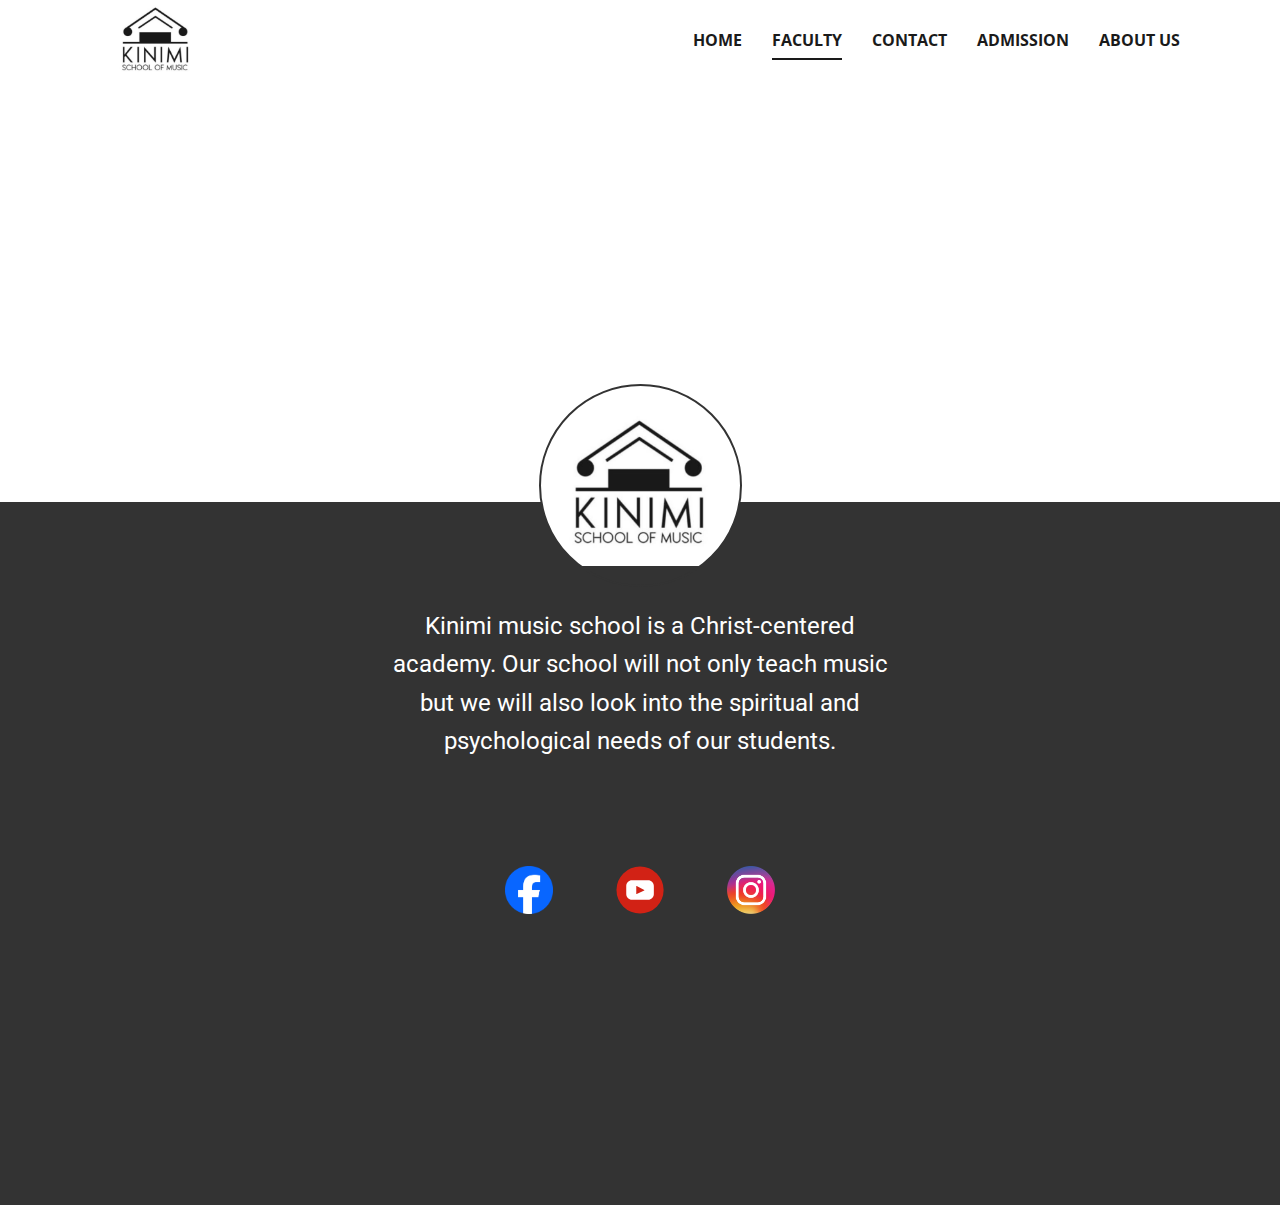
<file: Faculty.html>
<!DOCTYPE html>
<html style="font-size: 16px;" lang="en">

<head>
    <meta name="viewport" content="width=device-width, initial-scale=1.0">
    <meta charset="utf-8">
    
    
    <title>Faculty</title>
    <link rel="stylesheet" href="plugin.css" media="screen">
<link rel="stylesheet" href="plugin-ref.css" media="screen">
<link rel="stylesheet" href="Faculty.css" media="screen">
    <script class="u-script" type="text/javascript" src="jquery-3.5.1.min.js" defer=""></script>
    <script class="u-script" type="text/javascript" src="plugin.js" defer=""></script>
    
    
    
    
    <link id="u-page-google-font" rel="stylesheet" href="https://fonts.googleapis.com/css2?display=swap&amp;family=Roboto:ital,wght@0,100;0,200;0,300;0,400;0,500;0,600;0,700;0,800;0,900;1,100;1,200;1,300;1,400;1,500;1,600;1,700;1,800;1,900&amp;family=Open+Sans:ital,wght@0,300;0,400;0,500;0,600;0,700;0,800">
    
    
    
  </head>
  <body data-path-to-root="/" data-include-products="false" class="u-body u-clearfix u-xl-mode" data-lang="en"><header class="u-clearfix u-header u-sticky u-sticky-8940 u-white u-header" id="header"><div class="u-clearfix u-sheet u-valign-middle-lg u-valign-middle-md u-valign-middle-sm u-valign-middle-xl u-sheet-1">
        <nav class="u-align-right u-menu u-menu-one-level u-offcanvas u-menu-1" role="navigation" data-responsive-from="XS">
          <div class="menu-collapse" style="font-size: 1rem; letter-spacing: 0px; font-weight: 700; text-transform: uppercase;">
            <a class="u-button-style u-custom-active-border-color u-custom-active-color u-custom-border u-custom-border-color u-custom-borders u-custom-hover-border-color u-custom-hover-color u-custom-left-right-menu-spacing u-custom-padding-bottom u-custom-text-active-color u-custom-text-color u-custom-text-decoration u-custom-text-hover-color u-custom-top-bottom-menu-spacing u-hamburger-link u-nav-link u-text-active-palette-1-base u-text-hover-palette-2-base u-hamburger-link-1" href="#" tabindex="-1" aria-label="Open menu" aria-controls="02e3">
              <svg class="u-svg-link" viewBox="0 0 24 24"><use xlink:href="#menu-hamburger"></use></svg>
              <svg class="u-svg-content" version="1.1" id="menu-hamburger" viewBox="0 0 16 16" x="0px" y="0px" xmlns:xlink="http://www.w3.org/1999/xlink" xmlns="http://www.w3.org/2000/svg"><g><rect y="1" width="16" height="2"></rect><rect y="7" width="16" height="2"></rect><rect y="13" width="16" height="2"></rect>
</g></svg>
            </a>
          </div>
          <div class="u-custom-menu u-nav-container">
            <ul role="menubar" class="u-nav u-spacing-30 u-unstyled u-nav-1"><li role="none" class="u-nav-item"><a role="menuitem" class="u-border-2 u-border-active-grey-90 u-border-hover-grey-50 u-border-no-left u-border-no-right u-border-no-top u-button-style u-nav-link u-text-active-grey-90 u-text-grey-90 u-text-hover-grey-90" href="index.html" style="padding: 10px 0px;">Home</a>
</li><li role="none" class="u-nav-item"><a role="menuitem" class="u-border-2 u-border-active-grey-90 u-border-hover-grey-50 u-border-no-left u-border-no-right u-border-no-top u-button-style u-nav-link u-text-active-grey-90 u-text-grey-90 u-text-hover-grey-90" href="Faculty.html" style="padding: 10px 0px;">Faculty</a>
</li><li role="none" class="u-nav-item"><a tabindex="-1" role="menuitem" class="u-border-2 u-border-active-grey-90 u-border-hover-grey-50 u-border-no-left u-border-no-right u-border-no-top u-button-style u-nav-link u-text-active-grey-90 u-text-grey-90 u-text-hover-grey-90" href="index.html#sec-460b" data-page-id="44014299" style="padding: 10px 0px;">Contact</a>
</li><li role="none" class="u-nav-item"><a role="menuitem" class="u-border-2 u-border-active-grey-90 u-border-hover-grey-50 u-border-no-left u-border-no-right u-border-no-top u-button-style u-nav-link u-text-active-grey-90 u-text-grey-90 u-text-hover-grey-90" href="Admission.html" style="padding: 10px 0px;">Admission</a>
</li><li role="none" class="u-nav-item"><a role="menuitem" class="u-border-2 u-border-active-grey-90 u-border-hover-grey-50 u-border-no-left u-border-no-right u-border-no-top u-button-style u-nav-link u-text-active-grey-90 u-text-grey-90 u-text-hover-grey-90" href="About-Us.html" style="padding: 10px 0px;">About Us</a>
</li></ul>
          </div>
          <div class="u-custom-menu u-nav-container-collapse" id="02e3" role="region" aria-label="Menu panel">
            <div class="u-black u-border-2 u-border-grey-75 u-container-style u-inner-container-layout u-opacity u-opacity-95 u-sidenav">
              <div class="u-inner-container-layout u-sidenav-overflow">
                <div class="u-menu-close u-menu-close-1" tabindex="-1" aria-label="Close menu"></div>
                <ul class="u-align-center u-nav u-popupmenu-items u-unstyled u-nav-2" role="menubar"><li role="none" class="u-nav-item"><a role="menuitem" class="u-button-style u-nav-link" href="index.html">Home</a>
</li><li role="none" class="u-nav-item"><a role="menuitem" class="u-button-style u-nav-link" href="Faculty.html">Faculty</a>
</li><li role="none" class="u-nav-item"><a tabindex="-1" role="menuitem" class="u-button-style u-nav-link" href="index.html#sec-460b" data-page-id="44014299">Contact</a>
</li><li role="none" class="u-nav-item"><a role="menuitem" class="u-button-style u-nav-link" href="Admission.html">Admission</a>
</li><li role="none" class="u-nav-item"><a role="menuitem" class="u-button-style u-nav-link" href="About-Us.html">About Us</a>
</li></ul>
                <div class="u-clearfix u-group-elements u-group-elements-1">
                  <img class="u-align-center u-image u-image-contain u-image-default u-image-1" alt="" data-image-width="310" data-image-height="249" src="images/2025-07-0217_33_34-Instagram-Opera.png">
                  <h3 class="u-align-center u-text u-text-default u-text-1">KINIMI</h3>
                  <h6 class="u-align-center-xs u-text u-text-2">School of Music </h6>
                </div>
              </div>
            </div>
            <div class="u-black u-menu-overlay u-opacity u-opacity-70"></div>
          </div>
          <style class="menu-style">@media (max-width: 539px) {
                    [data-responsive-from="XS"] .u-nav-container {
                        display: none;
                    }
                    [data-responsive-from="XS"] .menu-collapse {
                        display: block;
                    }
                }</style>
        </nav>
        <img class="u-expanded-height u-image u-image-contain u-image-default u-image-2" src="images/2025-07-0217_33_34-Instagram-Opera.png" alt="" data-image-width="310" data-image-height="249">
      </div><style class="u-sticky-style" data-style-id="8940">.u-sticky-fixed.u-sticky-8940:before, .u-body.u-sticky-fixed .u-sticky-8940:before {
borders: top right bottom left !important
}</style></header>
    <section class="u-clearfix u-section-1" id="block-4">
      <div class="u-clearfix u-sheet u-sheet-1"></div>
    </section>
    
    
    
    <footer class="u-align-center u-clearfix u-container-align-center u-footer u-grey-80 u-footer" id="footer"><div class="u-clearfix u-sheet u-sheet-1">
        <div class="u-border-2 u-border-custom-color-2 u-image u-image-circle u-image-contain u-image-1" alt="" data-image-width="310" data-image-height="249"></div>
        <p class="u-align-center u-custom-font u-heading-font u-small-text u-text u-text-variant u-text-1">Kinimi music school is a Christ-centered academy. Our school will not only teach music but we will also look into the spiritual and psychological needs of our students.</p>
        <div class="u-social-icons u-social-icons-1">
          <a class="u-social-url" title="facebook" target="_blank" href="https://facebook.com/name"><span class="u-file-icon u-icon u-social-facebook u-social-icon u-icon-1"><img src="images/Facebook_Logo_2023.png" alt=""></span>
          </a>
          <a class="u-social-url" target="_blank" data-type="YouTube" title="YouTube" href="#"><span class="u-icon u-social-icon u-social-youtube u-icon-2"><svg class="u-svg-link" preserveAspectRatio="xMidYMin slice" viewBox="0 0 112 112" style=""><use xlink:href="#svg-4cdc"></use></svg><svg class="u-svg-content" viewBox="0 0 112 112" x="0" y="0" id="svg-4cdc"><circle fill="currentColor" cx="56.1" cy="56.1" r="55"></circle><path fill="#FFFFFF" d="M74.9,33.3H37.3c-7.4,0-13.4,6-13.4,13.4v18.8c0,7.4,6,13.4,13.4,13.4h37.6c7.4,0,13.4-6,13.4-13.4V46.7 C88.3,39.3,82.3,33.3,74.9,33.3L74.9,33.3z M65.9,57l-17.6,8.4c-0.5,0.2-1-0.1-1-0.6V47.5c0-0.5,0.6-0.9,1-0.6l17.6,8.9 C66.4,56,66.4,56.8,65.9,57L65.9,57z"></path></svg></span>
          </a>
          <a class="u-social-url" title="instagram" target="_blank" href="https://instagram.com/name"><span class="u-file-icon u-icon u-social-icon u-social-instagram u-icon-3"><img src="images/vecteezy_instagram-logo-png-instagram-icon-transparent_189304131.png" alt=""></span>
          </a>
        </div>
      </div></footer>
    <section class="u-backlink u-clearfix u-grey-80"></section><span style="height: 64px; width: 64px; margin-left: 0px; margin-right: auto; margin-top: 0px; background-image: none; right: 20px; bottom: 20px; padding: 15px" class="u-back-to-top u-border-2 u-border-grey-75 u-grey-70 u-icon u-icon-circle u-opacity u-opacity-85" data-href="#"><svg class="u-svg-link" preserveAspectRatio="xMidYMin slice" viewBox="0 0 551.13 551.13"><use xmlns:xlink="http://www.w3.org/1999/xlink" xlink:href="#svg-1d98"></use></svg><svg class="u-svg-content" enable-background="new 0 0 551.13 551.13" viewBox="0 0 551.13 551.13" xmlns="http://www.w3.org/2000/svg" id="svg-1d98"><path d="m275.565 189.451 223.897 223.897h51.668l-275.565-275.565-275.565 275.565h51.668z"></path></svg></span>
  
</body>
<!-- Mirrored from kinimischoolofmusic.nicepage.io/Faculty.html by HTTrack Website Copier/3.x [XR&CO'2014], Tue, 26 Aug 2025 06:31:24 GMT -->
</html>
</file>
